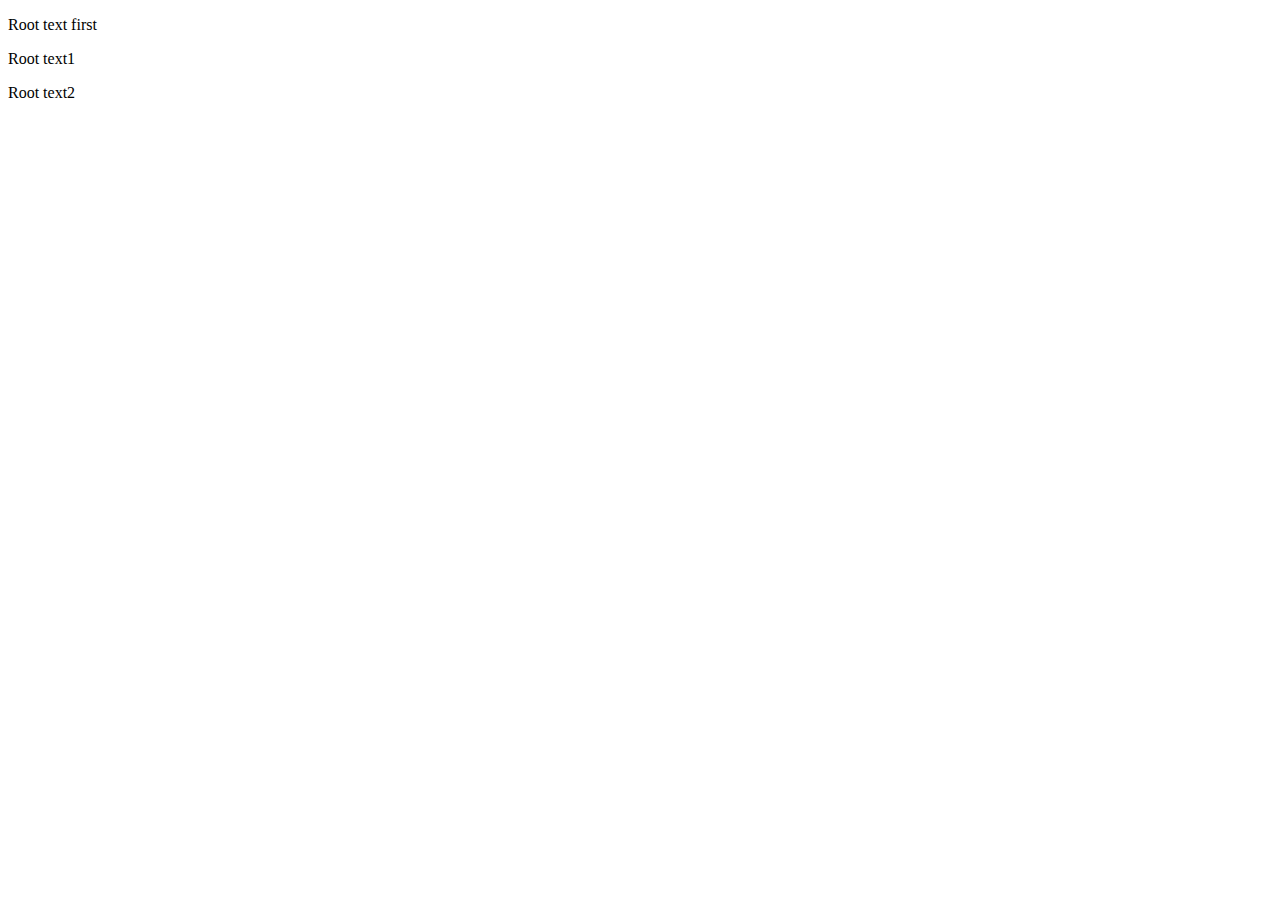
<file: seminar1/index.html>
<!doctype html>
<html lang="en">
  <head>
    <meta charset="UTF-8" />
    <meta name="viewport" content="width=device-width, initial-scale=1.0" />
    <title>Document</title>
    <script src="script.js" defer></script>
  </head>
  <body>
    <div id="root">
      <p class="root__text-first">Root text first</p>
      <p class="root__text">Root text1</p>
      <p class="root__text">Root text2</p>
    </div>
  </body>
</html>
</file>
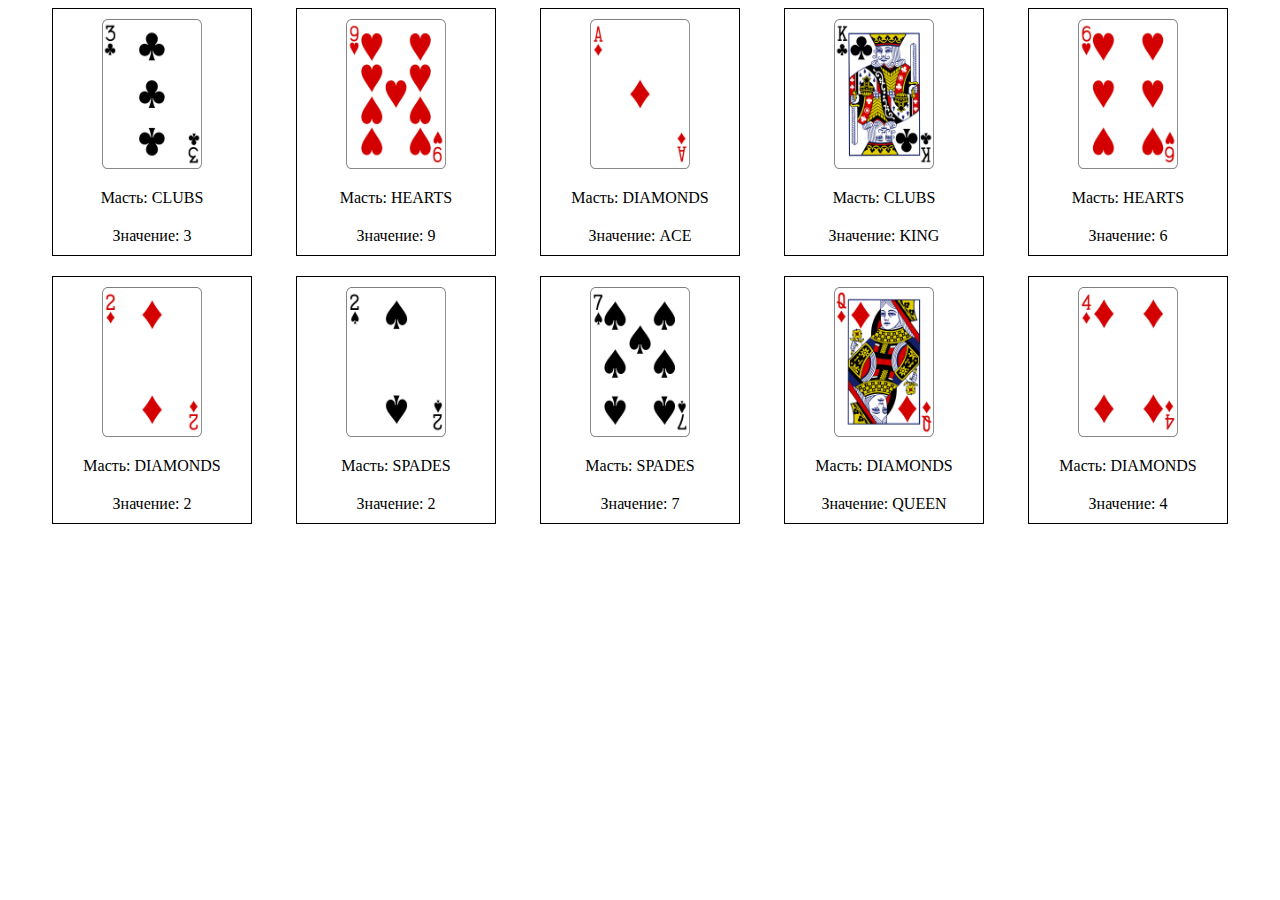
<file: Seminar10/index.html>
<!DOCTYPE html>
<html lang="en">
  <head>
    <meta charset="UTF-8" />
    <meta name="viewport" content="width=device-width, initial-scale=1.0" />
    <title>Document</title>
    <style>
      .card-box {
        width: 1200px;
        gap: 20px;
        display: flex;
        flex-wrap: wrap;
        justify-content: space-around;
        margin: 0 auto;
      }
      .card {
        width: 200px;
        border: 1px solid black;
        display: flex;
        flex-direction: column;
        align-items: center;
        box-sizing: border-box;
      }
      .image {
        width: 100px;
        height: 150px;
        margin: 10px;
      }
      .card p {
        margin: 10px;
        font-size: 16px;
      }
    </style>
  </head>
  <body>
    <script src="./data.js"></script>
    <script>
      const cardBox = document.createElement("div");
      cardBox.classList.add("card-box");
      document.body.append(cardBox);

      dataObj.cards.forEach((cardItem) => {
        const card = document.createElement("div");
        card.classList.add("card");
        const img = document.createElement("img");
        img.classList.add("image");
        img.src = `./img/${cardItem.image}`;
        img.alt = cardItem.code;
        card.append(img);
        const suit = document.createElement("p");
        suit.textContent = `Масть: ${cardItem.suit}`;
        card.append(suit);
        const value = document.createElement("p");
        value.textContent = `Значение: ${cardItem.value}`;
        card.append(value);
        cardBox.append(card);
      });
    </script>
  </body>
</html>
</file>
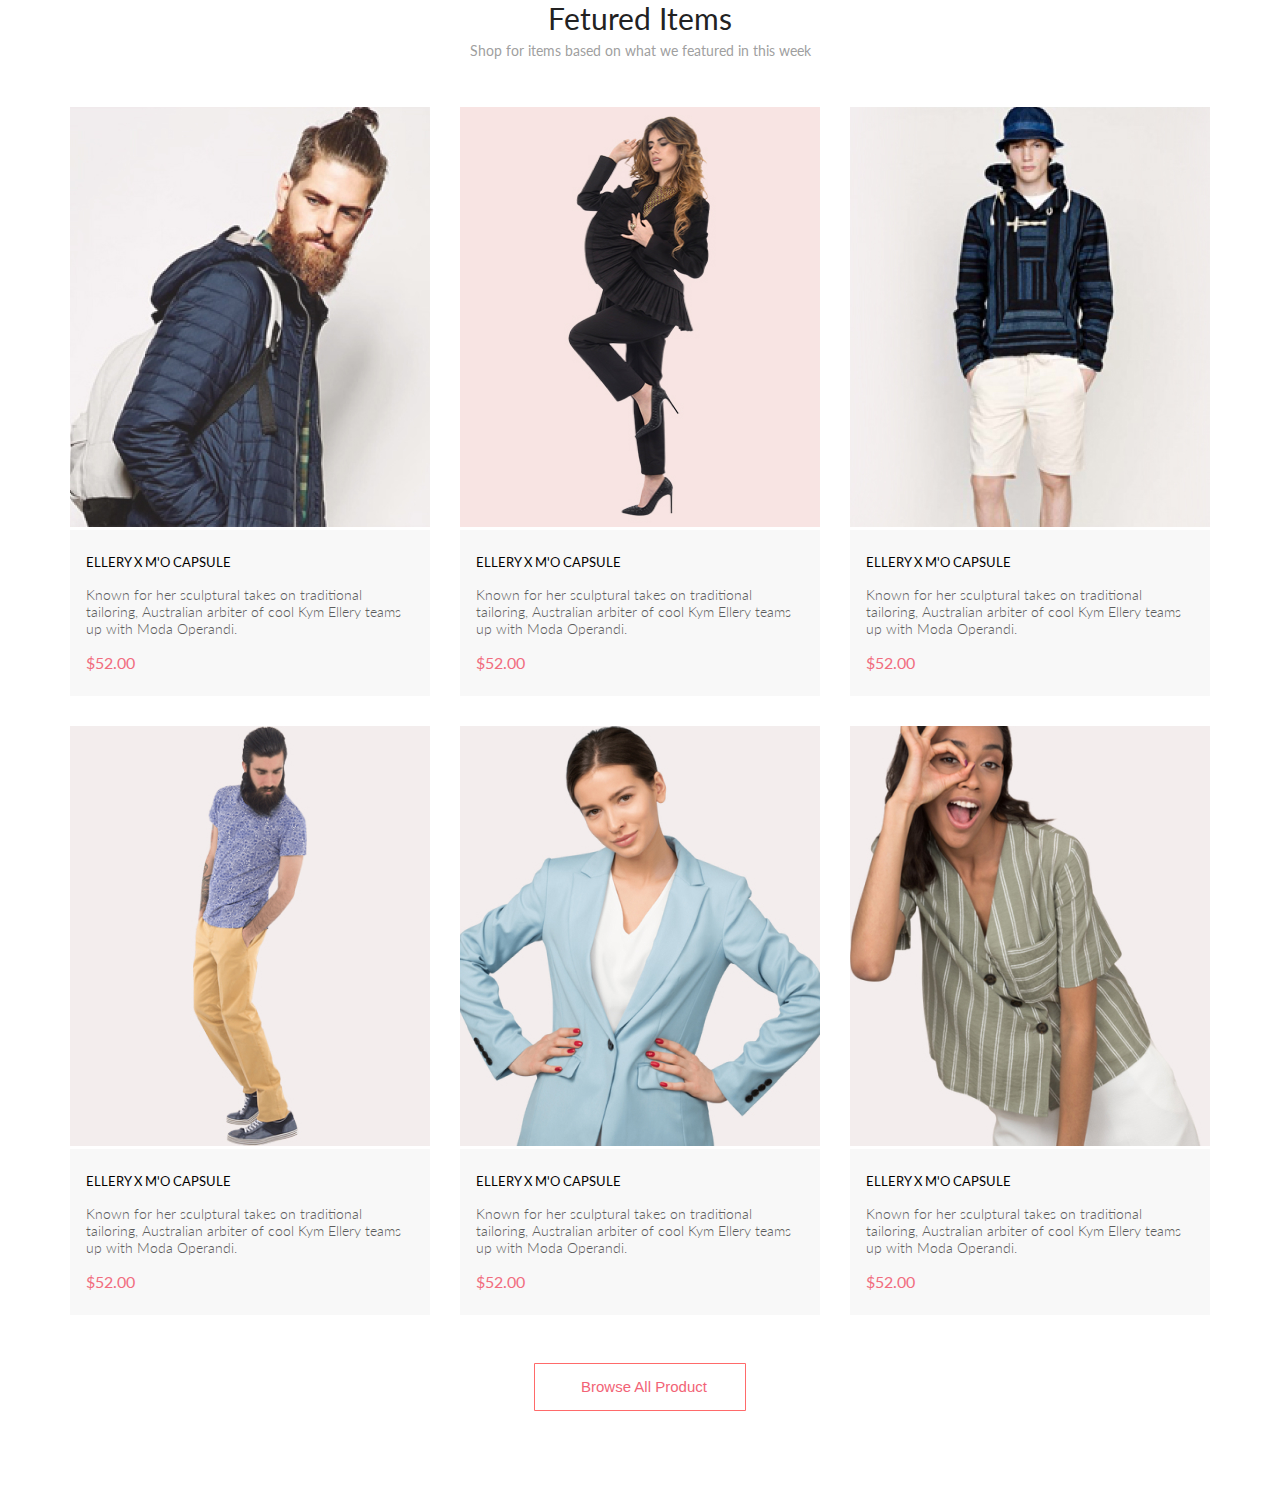
<file: Seminar11/index.html>
<!DOCTYPE html>
<html lang="en">
  <head>
    <link rel="preconnect" href="https://fonts.googleapis.com" />
    <link rel="preconnect" href="https://fonts.gstatic.com" crossorigin />
    <link
      href="https://fonts.googleapis.com/css2?family=Lato:wght@300;400;700;900&display=swap"
      rel="stylesheet"
    />
    <meta charset="UTF-8" />
    <meta http-equiv="X-UA-Compatible" content="IE=edge" />
    <meta name="viewport" content="width=device-width, initial-scale=1.0" />
    <title>Document</title>
    <link rel="stylesheet" href="style.css" />
  </head>

  <body>
    <section class="product-box center">
      <h2 class="product-box__heading">Fetured Items</h2>
      <p class="product-box__text">
        Shop for items based on what we featured in this week
      </p>
      <div class="product-box__content"></div>
      <button class="product__button">
        <span class="button-text">Browse All Product</span>
        <img
          src="./img/Button.svg"
          alt="fetured button"
          class="fetured__button-img"
        />
      </button>
    </section>
    <script src="data.js"></script>
    <script src="script.js"></script>
  </body>
</html>
</file>
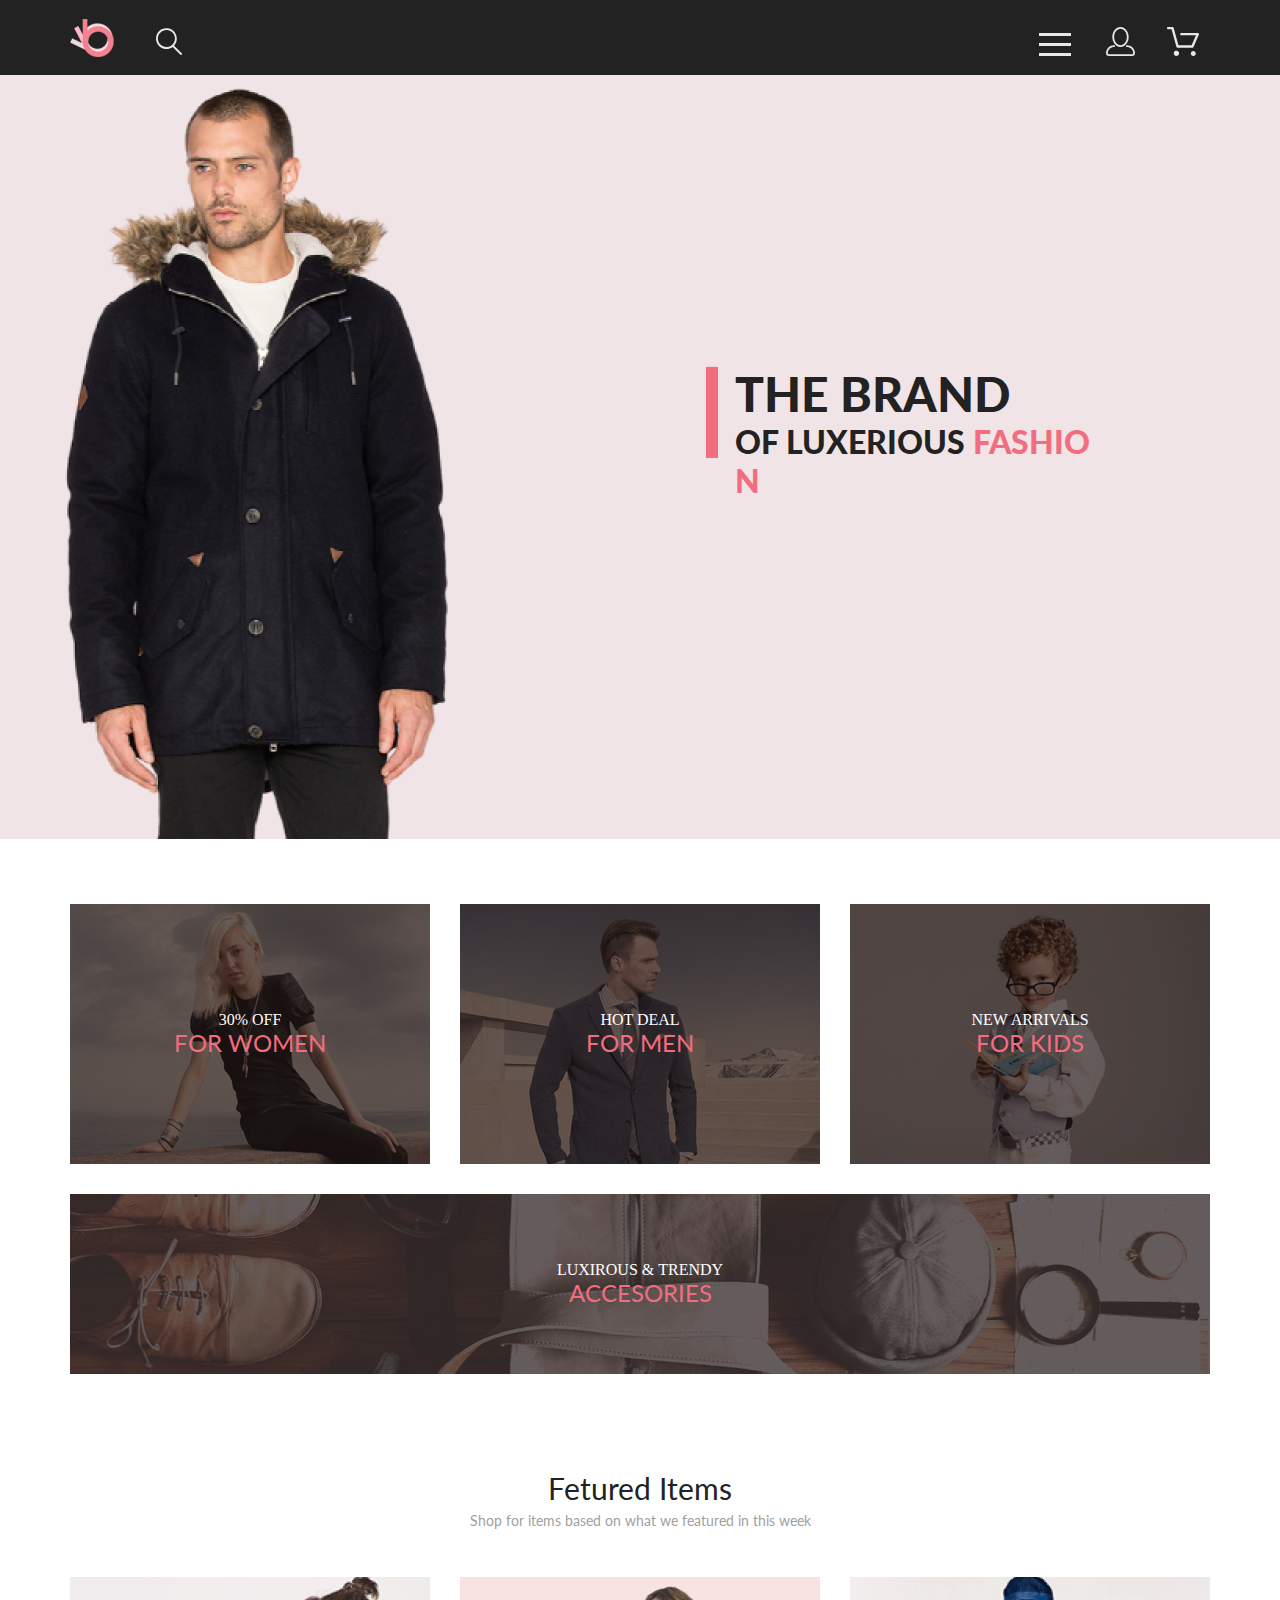
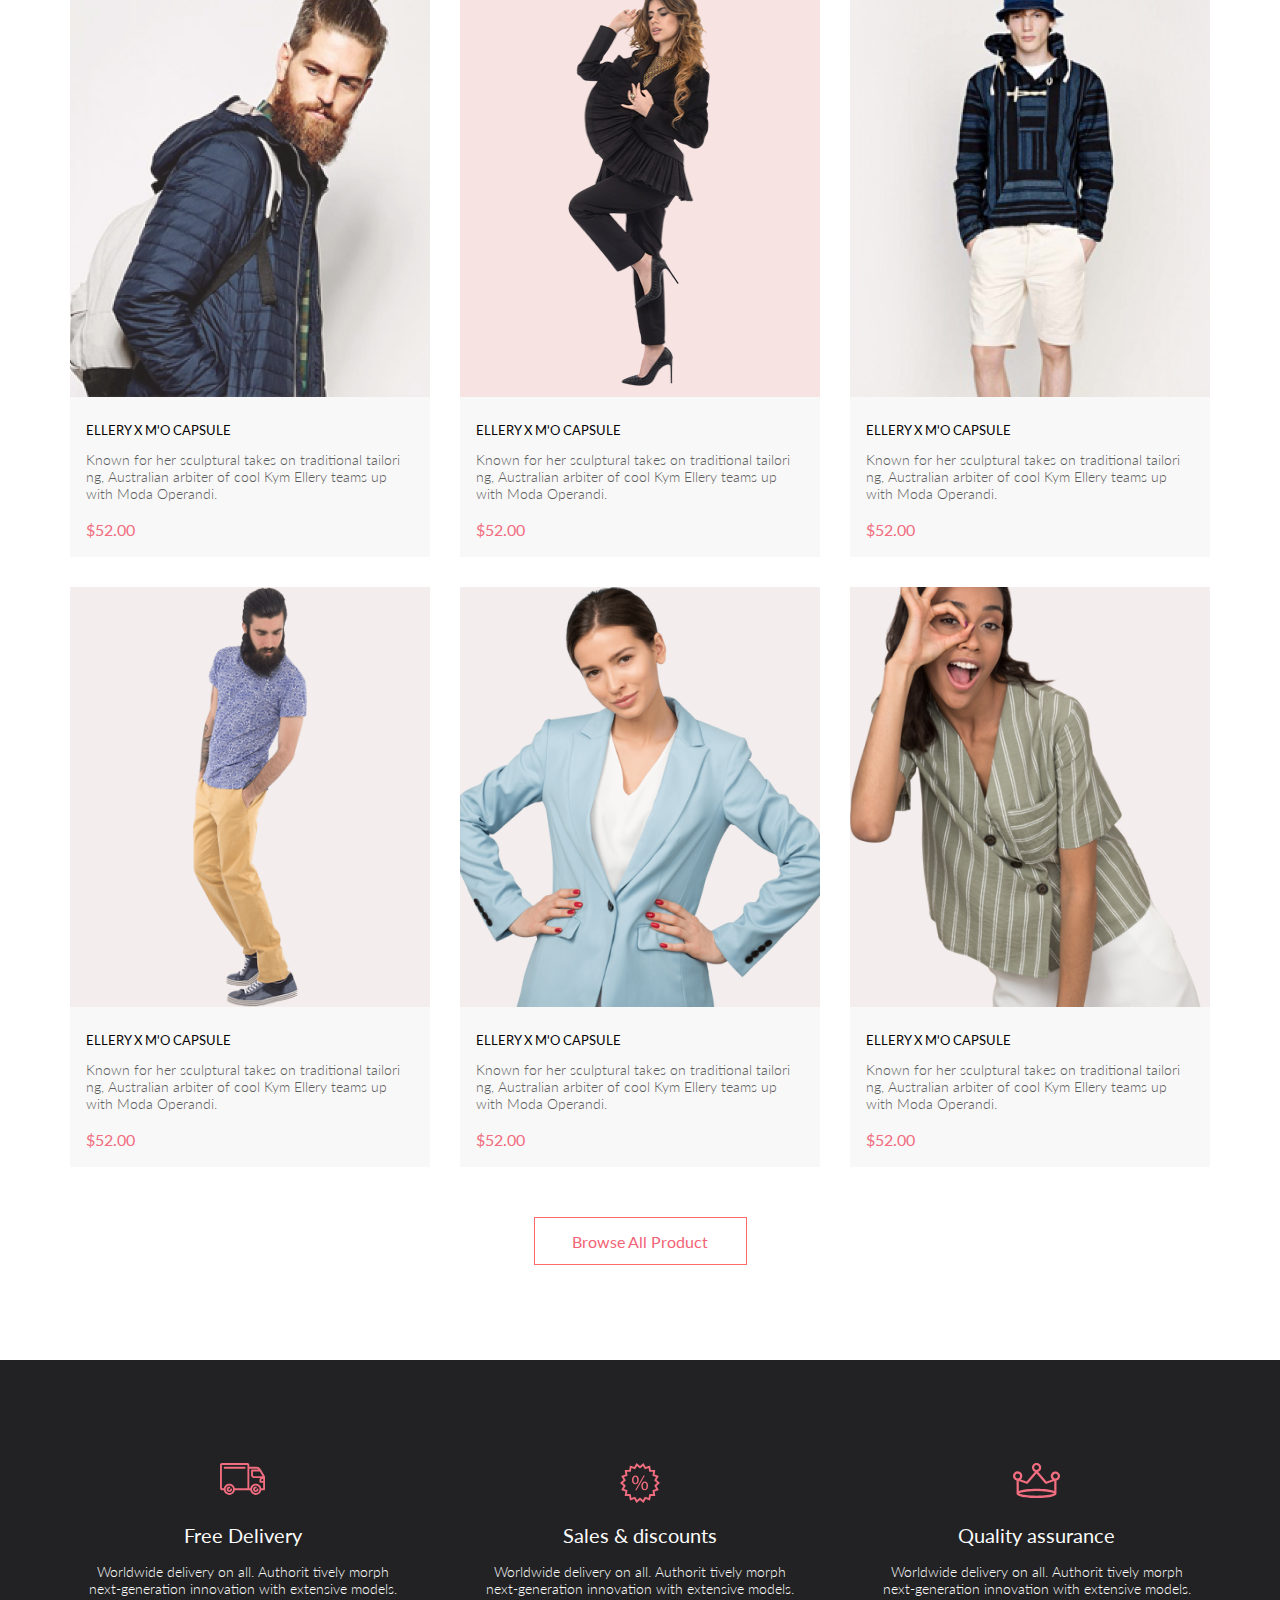
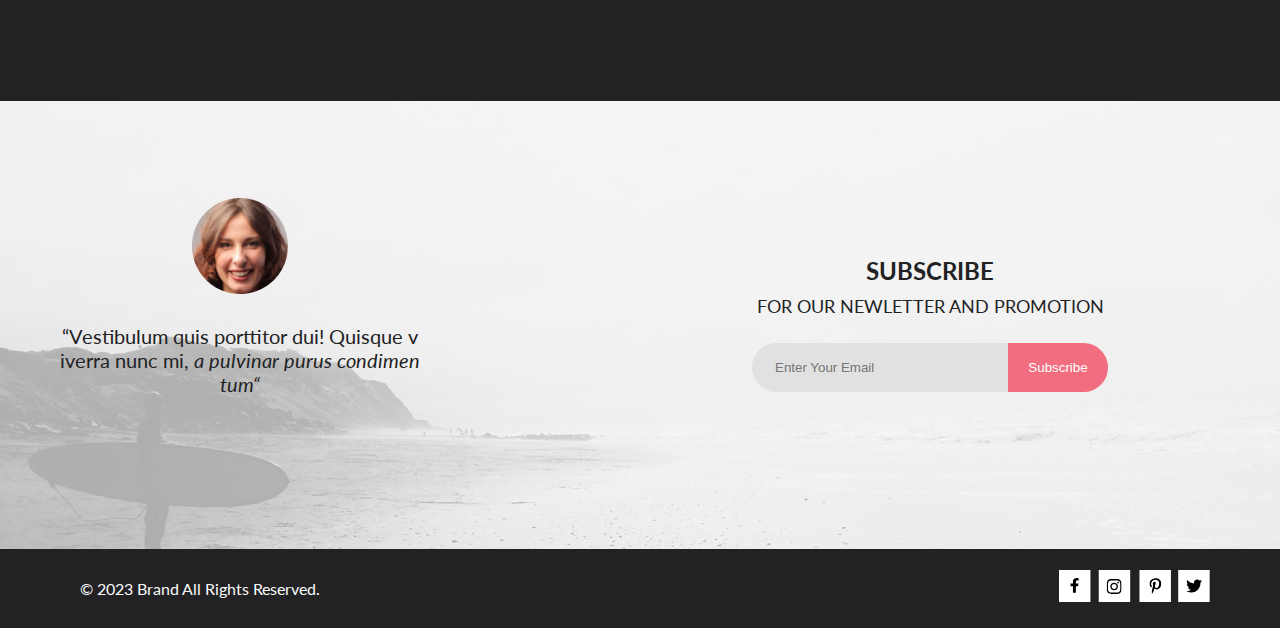
<file: Seminar13/index.html>
<!DOCTYPE html>
<html lang="en">
  <head>
    <meta charset="UTF-8" />
    <meta http-equiv="X-UA-Compatible" content="IE=edge" />
    <meta name="viewport" content="width=device-width, initial-scale=1.0" />
    <title>Document</title>
    <link rel="stylesheet" href="css/style.css" />
    <link
      href="https://fonts.googleapis.com/css2?family=Lato:wght@400;700;900&display=swap"
      rel="stylesheet"
    />
  </head>

  <body>
    <header class="header__page">
      <div class="header__buttons center__block">
        <div class="btn__left">
          <a href="#" class="header__logo">
            <img src="img/logo.png" alt="logo" height="38" />
          </a>
          <a href="#" class="search__btn">
            <svg
              width="27"
              height="28"
              viewBox="0 0 27 28"
              xmlns="http://www.w3.org/2000/svg"
            >
              <path
                d="M19.0596 17.6259C20.6713 15.8658 21.6282 13.6048 21.7698 11.2225C21.9113 8.84018 21.2288 6.48173 19.8369 4.54318C18.445 2.60463 16.4285 1.20404 14.126 0.576619C11.8234 -0.0508009 9.3751 0.13316 7.19217 1.09761C5.00923 2.06205 3.22463 3.74825 2.13804 5.87302C1.05145 7.9978 0.729054 10.4318 1.225 12.7661C1.72094 15.1005 3.00501 17.1932 4.86158 18.6927C6.71814 20.1922 9.03413 21.0072 11.4206 21.0009C13.673 21.004 15.8645 20.27 17.6606 18.9109L25.4086 26.7179C25.4941 26.807 25.5965 26.8781 25.7099 26.927C25.8232 26.9759 25.9452 27.0017 26.0686 27.0029C26.1923 27.0033 26.3148 26.9782 26.4283 26.9292C26.5419 26.8801 26.6441 26.8082 26.7286 26.7179C26.9025 26.537 26.9997 26.2958 26.9997 26.0449C26.9997 25.794 26.9025 25.5528 26.7286 25.3719L19.0596 17.6259ZM2.88662 10.5009C2.89946 8.81563 3.41094 7.17187 4.35659 5.77685C5.30224 4.38183 6.63972 3.29801 8.20044 2.662C9.76115 2.02599 11.4752 1.86627 13.1266 2.20298C14.7779 2.53969 16.2926 3.35775 17.4797 4.55404C18.6668 5.75033 19.4732 7.27129 19.7972 8.92519C20.1212 10.5791 19.9483 12.2919 19.3002 13.8476C18.6522 15.4034 17.5581 16.7325 16.1559 17.6674C14.7536 18.6023 13.1059 19.1011 11.4206 19.1009C9.14916 19.0901 6.97482 18.1784 5.37484 16.566C3.77486 14.9537 2.87998 12.7724 2.88662 10.5009Z"
              />
            </svg>
          </a>
        </div>
        <div class="btn__right">
          <nav class="menu">
            <label class="menu__btn" for="menu__switch">
              <span></span>
            </label>
            <input class="menu__chck" id="menu__switch" type="checkbox" />
            <ul class="menu__list">
              <li class="menu__list__item">
                <span class="menu__list__title">menu</span>
              </li>
              <li class="menu__list__item">
                <a href="#">man</a>
              </li>
              <li class="menu__list__item">
                <ul class="menu__sublist">
                  <li class="menu__sublist__item">
                    <a href="#">Accessories</a>
                  </li>
                  <li class="menu__sublist__item">
                    <a href="#">Bags</a>
                  </li>
                  <li class="menu__sublist__item">
                    <a href="#">Denim</a>
                  </li>
                  <li class="menu__sublist__item">
                    <a href="#">T-Shirts</a>
                  </li>
                </ul>
              </li>
              <li class="menu__list__item">
                <a href="#">woman</a>
              </li>
              <li class="menu__list__item">
                <ul class="menu__sublist">
                  <li class="menu__sublist__item">
                    <a href="#">Accessories</a>
                  </li>
                  <li class="menu__sublist__item">
                    <a href="#">Jackets &amp;&nbsp;Coats</a>
                  </li>
                  <li class="menu__sublist__item">
                    <a href="#">Polos</a>
                  </li>
                  <li class="menu__sublist__item">
                    <a href="#">T-Shirts</a>
                  </li>
                  <li class="menu__sublist__item">
                    <a href="#">Shirts</a>
                  </li>
                </ul>
              </li>
              <li class="menu__list__item">
                <a href="#">kids</a>
              </li>
              <li class="menu__list__item">
                <ul class="menu__sublist">
                  <li class="menu__sublist__item">
                    <a href="#">Accessories</a>
                  </li>
                  <li class="menu__sublist__item">
                    <a href="#">Jackets &amp;&nbsp;Coats</a>
                  </li>
                  <li class="menu__sublist__item">
                    <a href="#">Polos</a>
                  </li>
                  <li class="menu__sublist__item">
                    <a href="#">T-Shirts</a>
                  </li>
                  <li class="menu__sublist__item">
                    <a href="#">Shirts</a>
                  </li>
                  <li class="menu__sublist__item">
                    <a href="#">Bags</a>
                  </li>
                </ul>
              </li>
            </ul>
          </nav>
          <a href="#" class="account__btn">
            <svg
              width="29"
              height="29"
              viewBox="0 0 29 29"
              xmlns="http://www.w3.org/2000/svg"
            >
              <path
                d="M14.5 19.937C19 19.937 22.656 15.464 22.656 9.968C22.656 4.472 19 0 14.5 0C13.3631 0.0217413 12.2463 0.303398 11.2351 0.823397C10.2239 1.34339 9.34507 2.08794 8.66602 3C7.12663 4.99573 6.30819 7.45381 6.34399 9.974C6.34399 15.465 10 19.937 14.5 19.937ZM14.5 1.813C18 1.813 20.844 5.472 20.844 9.969C20.844 14.466 17.998 18.125 14.5 18.125C11.002 18.125 8.15603 14.465 8.15503 9.969C8.15403 5.473 11 1.813 14.5 1.813ZM20.844 18.125C20.6036 18.125 20.373 18.2205 20.203 18.3905C20.033 18.5605 19.9375 18.7911 19.9375 19.0315C19.9375 19.2719 20.033 19.5025 20.203 19.6725C20.373 19.8425 20.6036 19.938 20.844 19.938C22.526 19.9399 24.1386 20.6088 25.3279 21.7982C26.5172 22.9875 27.1861 24.6 27.188 26.282C27.1875 26.5221 27.0918 26.7523 26.922 26.9221C26.7522 27.0918 26.5221 27.1875 26.282 27.188H2.71997C2.47985 27.1875 2.24975 27.0918 2.07996 26.9221C1.91016 26.7523 1.81449 26.5221 1.81396 26.282C1.81608 24.6001 2.48517 22.9877 3.67444 21.7985C4.86371 20.6092 6.47608 19.9401 8.15796 19.938C8.39824 19.938 8.62868 19.8425 8.79858 19.6726C8.96849 19.5027 9.06396 19.2723 9.06396 19.032C9.06396 18.7917 8.96849 18.5613 8.79858 18.3914C8.62868 18.2215 8.39824 18.126 8.15796 18.126C5.99541 18.1279 3.92201 18.9875 2.39258 20.5164C0.863144 22.0453 0.00264777 24.1185 0 26.281C0.000794067 27.0019 0.287502 27.693 0.797241 28.2027C1.30698 28.7125 1.99811 28.9992 2.71899 29H26.282C27.0027 28.9989 27.6936 28.7121 28.2031 28.2024C28.7126 27.6927 28.9992 27.0017 29 26.281C28.9974 24.1187 28.1372 22.0457 26.6083 20.5168C25.0793 18.9878 23.0063 18.1276 20.844 18.125Z"
              />
            </svg>
          </a>
          <a href="#" class="cart__btn">
            <svg
              width="32"
              height="29"
              viewBox="0 0 32 29"
              xmlns="http://www.w3.org/2000/svg"
            >
              <path
                d="M26.2009 29C25.5532 28.9738 24.9415 28.6948 24.4972 28.2227C24.0529 27.7506 23.8114 27.1232 23.8245 26.475C23.8376 25.8269 24.1043 25.2097 24.5673 24.7559C25.0303 24.3022 25.6527 24.048 26.301 24.048C26.9493 24.048 27.5717 24.3022 28.0347 24.7559C28.4977 25.2097 28.7644 25.8269 28.7775 26.475C28.7906 27.1232 28.549 27.7506 28.1047 28.2227C27.6604 28.6948 27.0488 28.9738 26.401 29H26.2009ZM6.75293 26.32C6.75293 25.79 6.91011 25.2718 7.20459 24.8311C7.49907 24.3904 7.91764 24.0469 8.40735 23.844C8.89705 23.6412 9.43594 23.5881 9.95581 23.6915C10.4757 23.7949 10.9532 24.0502 11.328 24.425C11.7028 24.7998 11.9581 25.2773 12.0615 25.7972C12.1649 26.317 12.1118 26.8559 11.9089 27.3456C11.7061 27.8353 11.3626 28.2539 10.9219 28.5483C10.4812 28.8428 9.96304 29 9.43298 29C9.08087 29.0003 8.73212 28.9311 8.40674 28.7966C8.08136 28.662 7.78569 28.4646 7.53662 28.2158C7.28755 27.9669 7.09001 27.6713 6.9552 27.3461C6.82039 27.0208 6.75098 26.6721 6.75098 26.32H6.75293ZM10.553 20.686C10.2935 20.6868 10.0409 20.6024 9.83411 20.4457C9.62727 20.2891 9.47758 20.0689 9.40796 19.819L4.57495 2.36401H1.18201C0.868521 2.36401 0.567859 2.23947 0.346191 2.01781C0.124523 1.79614 0 1.49549 0 1.18201C0 0.868519 0.124523 0.567873 0.346191 0.346205C0.567859 0.124537 0.868521 5.81268e-06 1.18201 5.81268e-06H5.46301C5.7225 -0.00080736 5.97504 0.0837201 6.18176 0.240568C6.38848 0.397416 6.53784 0.617884 6.60693 0.868006L11.4399 18.323H24.6179L29.001 8.27501H14.401C14.2428 8.27961 14.0854 8.25242 13.9379 8.19507C13.7904 8.13771 13.6559 8.05134 13.5424 7.94108C13.4288 7.83082 13.3386 7.69891 13.277 7.55315C13.2154 7.40739 13.1836 7.25075 13.1836 7.0925C13.1836 6.93426 13.2154 6.77762 13.277 6.63186C13.3386 6.4861 13.4288 6.35419 13.5424 6.24393C13.6559 6.13367 13.7904 6.0473 13.9379 5.98994C14.0854 5.93259 14.2428 5.90541 14.401 5.91001H30.814C31.0097 5.90996 31.2022 5.95866 31.3744 6.05172C31.5465 6.14478 31.6928 6.27926 31.7999 6.44301C31.9078 6.60729 31.9734 6.79569 31.9908 6.99145C32.0083 7.18721 31.9771 7.38424 31.9 7.565L26.495 19.977C26.4026 20.1876 26.251 20.3668 26.0585 20.4927C25.866 20.6186 25.641 20.6858 25.411 20.686H10.553Z"
              />
            </svg>
          </a>
        </div>
      </div>
    </header>
    <main class="content">
      <section class="banner">
        <div class="banner__wrp center__block">
          <div class="banner__content">
            <h2 class="banner__title">
              THE BRAND
              <span class="banner__subtitle">
                OF LUXERIOUS <span class="purpure"> FASHION</span>
              </span>
            </h2>
          </div>
        </div>
      </section>
      <section class="categories center__block">
        <ul class="categories__list">
          <li class="categories__item women">
            <a class="categories__item__link">
              <p class="categories__item__title">30% off</p>
              <h2 class="categories__item__subtitle">for women</h2>
            </a>
          </li>
          <li class="categories__item men">
            <a class="categories__item__link">
              <p class="categories__item__title">hot deal</p>
              <h2 class="categories__item__subtitle">for men</h2>
            </a>
          </li>
          <li class="categories__item kid">
            <a class="categories__item__link">
              <p class="categories__item__title">new arrivals</p>
              <h2 class="categories__item__subtitle">for kids</h2>
            </a>
          </li>
          <li class="categories__item accesories">
            <a class="categories__item__link">
              <p class="categories__item__title">luxirous &amp;&nbsp;trendy</p>
              <h2 class="categories__item__subtitle">accesories</h2>
            </a>
          </li>
        </ul>
      </section>
      <section class="product__catalog center__block">
        <h2 class="products__title">Fetured Items</h2>
        <p class="products__txt">
          Shop for items based on what we featured in this week
        </p>

        <ul class="products__list center__block"></ul>
        <div class="products__btn">
          <button class="btn__add" type="button">Browse All Product</button>
        </div>
      </section>
    </main>
    <footer>
      <section class="benefits">
        <ul class="benefits__list center__block">
          <li class="benefits__item">
            <div class="benefits__item__icon__wrp">
              <a href="#" class="benefits__item__link">
                <svg
                  width="46"
                  height="32"
                  viewBox="0 0 46 32"
                  xmlns="http://www.w3.org/2000/svg"
                >
                  <path
                    d="M30.2868 27.2429H14.8098C14.6026 28.5509 13.9355 29.742 12.9285 30.6021C11.9215 31.4621 10.6406 31.9346 9.31633 31.9346C7.99203 31.9346 6.71117 31.4621 5.70415 30.6021C4.69713 29.742 4.03003 28.5509 3.82283 27.2429H1.88582C1.391 27.2397 0.91765 27.0404 0.569536 26.6887C0.221422 26.337 0.0269624 25.8618 0.0288259 25.3669V1.87695C0.0266969 1.38195 0.221028 0.906335 0.56917 0.554443C0.917313 0.202551 1.39082 0.00317363 1.88582 0H27.4368C27.9318 0.00317353 28.4051 0.202522 28.7531 0.554443C29.1011 0.906364 29.2952 1.38204 29.2928 1.87695V3.78198H36.4138C36.4942 3.78164 36.5742 3.79208 36.6518 3.81299C38.9518 4.01299 40.1088 5.2129 41.3288 7.2749L44.8878 13.3689C44.9727 13.5136 45.0176 13.6782 45.0178 13.8459V26.304C45.0189 26.5515 44.9216 26.7892 44.7475 26.9651C44.5733 27.141 44.3364 27.2406 44.0888 27.2419H41.2748C41.0676 28.5499 40.4005 29.741 39.3935 30.6011C38.3865 31.4611 37.1056 31.9336 35.7813 31.9336C34.457 31.9336 33.1762 31.4611 32.1691 30.6011C31.1621 29.741 30.495 28.5499 30.2878 27.2419L30.2868 27.2429ZM32.0648 26.304C32.0727 27.0369 32.2973 27.7511 32.7102 28.3567C33.1231 28.9623 33.706 29.4322 34.3854 29.7073C35.0649 29.9824 35.8105 30.0503 36.5284 29.9026C37.2464 29.7548 37.9046 29.398 38.4202 28.877C38.9358 28.3559 39.2857 27.6941 39.426 26.9746C39.5662 26.2551 39.4905 25.5103 39.2083 24.8337C38.9262 24.1572 38.4502 23.5794 37.8403 23.1729C37.2304 22.7663 36.5138 22.5491 35.7808 22.5488C34.7905 22.5552 33.8431 22.9543 33.1464 23.6582C32.4498 24.3621 32.0608 25.3136 32.0648 26.304ZM5.60085 26.304C5.60874 27.0369 5.83327 27.7511 6.2462 28.3567C6.65914 28.9623 7.24201 29.4322 7.92143 29.7073C8.60086 29.9824 9.34648 30.0503 10.0644 29.9026C10.7824 29.7548 11.4406 29.398 11.9562 28.877C12.4718 28.3559 12.8217 27.6941 12.962 26.9746C13.1022 26.2551 13.0265 25.5103 12.7443 24.8337C12.4622 24.1572 11.9862 23.5794 11.3763 23.1729C10.7664 22.7663 10.0498 22.5491 9.31682 22.5488C8.3263 22.5549 7.37866 22.9537 6.68181 23.6577C5.98496 24.3617 5.59585 25.3134 5.59984 26.304H5.60085ZM41.2728 25.366H43.1588V19.7478H40.4228C40.3002 19.7473 40.1789 19.7227 40.0659 19.6753C39.9528 19.6279 39.8502 19.5585 39.7639 19.4714C39.6776 19.3843 39.6094 19.281 39.563 19.1675C39.5167 19.054 39.4932 18.9324 39.4938 18.8098V16.9629C39.4935 16.2423 39.7691 15.5488 40.2638 15.0249H33.8848C33.8076 15.0248 33.7307 15.015 33.6558 14.9958C32.9511 14.933 32.2956 14.6081 31.819 14.0852C31.3423 13.5623 31.0793 12.8794 31.0818 12.1719V7.47192C31.0812 7.34927 31.1047 7.22758 31.151 7.11401C31.1973 7.00044 31.2656 6.89725 31.3519 6.81006C31.4381 6.72286 31.5407 6.6535 31.6538 6.60596C31.7669 6.55841 31.8882 6.53361 32.0108 6.53296H38.4938C38.1495 6.21428 37.7421 5.97123 37.2981 5.81982C36.854 5.66842 36.3831 5.61187 35.9158 5.65381H29.2928V25.3618H30.2868C30.494 24.0538 31.1611 22.8627 32.1682 22.0027C33.1752 21.1426 34.456 20.6702 35.7803 20.6702C37.1046 20.6702 38.3855 21.1426 39.3925 22.0027C40.3995 22.8627 41.0666 24.0538 41.2738 25.3618L41.2728 25.366ZM14.8088 25.366H27.4358V1.87598H1.88582V25.366H3.82283C4.03003 24.058 4.69713 22.8666 5.70415 22.0066C6.71117 21.1465 7.99203 20.6741 9.31633 20.6741C10.6406 20.6741 11.9215 21.1465 12.9285 22.0066C13.9355 22.8666 14.6026 24.058 14.8098 25.366H14.8088ZM41.3508 16.9658V17.875H43.1588V16.0278H42.2798C42.033 16.0294 41.7968 16.1288 41.6229 16.304C41.449 16.4792 41.3516 16.716 41.3518 16.9629L41.3508 16.9658ZM32.9378 12.1738C32.9368 12.4263 33.0359 12.6691 33.2134 12.8486C33.3909 13.0282 33.6324 13.13 33.8848 13.1318C33.9487 13.1316 34.0124 13.1384 34.0748 13.1519H42.5998L39.8339 8.41602H32.9338L32.9378 12.1738ZM33.0308 26.3059C33.0279 25.5734 33.3157 24.8695 33.8311 24.3489C34.3464 23.8283 35.0473 23.5333 35.7798 23.5288C36.0286 23.5288 36.2672 23.6278 36.4431 23.8037C36.619 23.9796 36.7178 24.218 36.7178 24.4668C36.7178 24.7156 36.619 24.9542 36.4431 25.1301C36.2672 25.306 36.0286 25.4048 35.7798 25.4048C35.6015 25.4032 35.4267 25.4548 35.2777 25.5527C35.1286 25.6507 35.012 25.7905 34.9427 25.9548C34.8733 26.1191 34.8544 26.3005 34.8882 26.4756C34.922 26.6507 35.0071 26.8118 35.1326 26.9385C35.2582 27.0651 35.4185 27.1516 35.5933 27.187C35.7681 27.2224 35.9494 27.2051 36.1144 27.1372C36.2793 27.0693 36.4203 26.9538 36.5196 26.8057C36.6188 26.6575 36.6718 26.4833 36.6718 26.3049C36.6718 26.0587 36.7696 25.8226 36.9438 25.6484C37.1179 25.4743 37.3541 25.3765 37.6003 25.3765C37.8466 25.3765 38.0828 25.4743 38.2569 25.6484C38.431 25.8226 38.5288 26.0587 38.5288 26.3049C38.5288 27.0343 38.2391 27.7338 37.7234 28.2495C37.2077 28.7652 36.5082 29.0549 35.7788 29.0549C35.0495 29.0549 34.35 28.7652 33.8343 28.2495C33.3186 27.7338 33.0288 27.0343 33.0288 26.3049L33.0308 26.3059ZM6.56682 26.3059C6.56389 25.5734 6.85171 24.8695 7.36708 24.3489C7.88245 23.8283 8.58329 23.5333 9.31584 23.5288C9.56462 23.5288 9.8032 23.6278 9.97911 23.8037C10.155 23.9796 10.2538 24.218 10.2538 24.4668C10.2538 24.7156 10.155 24.9542 9.97911 25.1301C9.8032 25.306 9.56462 25.4048 9.31584 25.4048C9.13751 25.4032 8.9627 25.4548 8.81365 25.5527C8.66459 25.6507 8.548 25.7905 8.47865 25.9548C8.40931 26.1191 8.39033 26.3005 8.42415 26.4756C8.45797 26.6507 8.54305 26.8118 8.6686 26.9385C8.79414 27.0651 8.95449 27.1516 9.12929 27.187C9.30409 27.2224 9.48546 27.2051 9.65038 27.1372C9.8153 27.0693 9.95634 26.9538 10.0556 26.8057C10.1548 26.6575 10.2078 26.4833 10.2078 26.3049C10.2078 26.0587 10.3057 25.8226 10.4798 25.6484C10.6539 25.4743 10.8901 25.3765 11.1363 25.3765C11.3826 25.3765 11.6188 25.4743 11.7929 25.6484C11.967 25.8226 12.0648 26.0587 12.0648 26.3049C12.0648 27.0343 11.7751 27.7338 11.2594 28.2495C10.7437 28.7652 10.0442 29.0549 9.31484 29.0549C8.58549 29.0549 7.88601 28.7652 7.37029 28.2495C6.85456 27.7338 6.56484 27.0343 6.56484 26.3049L6.56682 26.3059ZM4.70885 5.65991C4.46008 5.65991 4.22149 5.56116 4.04558 5.38525C3.86967 5.20934 3.77083 4.9707 3.77083 4.72192C3.77083 4.47315 3.86967 4.2345 4.04558 4.05859C4.22149 3.88268 4.46008 3.78394 4.70885 3.78394H24.6088C24.8576 3.78394 25.0962 3.88268 25.2721 4.05859C25.448 4.2345 25.5468 4.47315 25.5468 4.72192C25.5468 4.9707 25.448 5.20934 25.2721 5.38525C25.0962 5.56116 24.8576 5.65991 24.6088 5.65991H4.70885Z"
                  />
                </svg>
              </a>
            </div>
            <div class="benefits__item__txt__wrp">
              <h3 class="benefits__item__title footer__txt">Free Delivery</h3>
              <p class="benefits__item__txt footer__txt">
                Worldwide delivery on all. Authorit tively morph next-generation
                innovation with extensive models.
              </p>
            </div>
          </li>
          <li class="benefits__item">
            <div class="benefits__item__icon__wrp">
              <a href="#" class="benefits__item__link">
                <svg
                  width="40"
                  height="40"
                  viewBox="0 0 40 40"
                  xmlns="http://www.w3.org/2000/svg"
                >
                  <path
                    d="M19.9939 37.0239L16.5229 39.9238L14.2349 36.0039L9.99487 37.5159L9.17285 33.0359L4.67987 32.991L5.41187 28.491L1.20386 26.8909L3.41388 22.925L-0.00012207 19.96L3.41187 16.9929L1.2019 13.0278L5.41089 11.428L4.67786 6.93286L9.17188 6.88892L9.9939 2.40894L14.2339 3.91992L16.5219 0L19.9929 2.8999L23.4639 0L25.7529 3.9209L29.9929 2.40894L30.8139 6.88989L35.3079 6.93481L34.5759 11.4299L38.7839 13.03L36.5739 16.9958L39.9859 19.9609L36.5739 22.928L38.7829 26.894L34.5739 28.4939L35.3069 32.988L30.8119 33.033L29.9909 37.5139L25.7529 36.0029L23.4639 39.9229L19.9939 37.0239ZM21.1999 35.541L22.9609 37.012L24.1219 35.022L24.9139 33.666L26.3819 34.189L28.5329 34.957L28.9499 32.6838L29.2349 31.1289L30.7959 31.113L33.0779 31.092L32.7059 28.8098L32.4519 27.25L33.9109 26.696L36.0449 25.8828L34.9249 23.873L34.1589 22.498L35.3419 21.4709L37.0759 19.9609L35.3429 18.4609L34.1599 17.4319L34.9259 16.0559L36.0469 14.0449L33.9129 13.2339L32.4539 12.6809L32.7089 11.1208L33.0809 8.83984L30.7989 8.81689L29.2389 8.80103L28.9539 7.24683L28.5379 4.97388L26.3859 5.74097L24.9179 6.26392L24.1249 4.90698L22.9629 2.91699L21.2009 4.38794L19.9958 5.39282L18.7909 4.38794L17.0299 2.91699L15.8689 4.90601L15.0769 6.26294L13.6078 5.73999L11.4579 4.97192L11.0399 7.24585L10.7549 8.80005L9.19489 8.81592L6.91388 8.83789L7.28589 11.1199L7.53986 12.678L6.08087 13.2329L3.94586 14.0439L5.06689 16.0549L5.83289 17.4299L4.6499 18.459L2.91589 19.967L4.64886 21.4739L5.83185 22.5029L5.06586 23.8779L3.94489 25.8879L6.07788 26.698L7.5379 27.2529L7.2829 28.812L6.91187 31.0959L9.19287 31.1189L10.7529 31.135L11.0379 32.6899L11.4549 34.9619L13.6069 34.1948L15.0759 33.6719L15.8679 35.0288L17.0299 37.019L18.7909 35.5479L19.9958 34.543L21.1999 35.541ZM21.3179 23.02C21.3179 20.093 22.8829 18.4648 24.7769 18.4648C26.7829 18.4648 28.0769 20.0279 28.0769 22.7949C28.0769 25.8539 26.4919 27.3718 24.6619 27.3718C22.8829 27.3718 21.3379 25.922 21.3179 23.02ZM22.8389 22.9319C22.8159 24.7829 23.5209 26.1899 24.7109 26.1899C25.9879 26.1899 26.5609 24.8049 26.5609 22.8899C26.5609 21.1249 26.0539 19.6528 24.7109 19.6528C23.4999 19.6488 22.8389 21.1029 22.8389 22.9309V22.9319ZM15.1938 27.332L23.6089 12.613H24.8419L16.4269 27.332H15.1938ZM11.9789 16.99C11.9789 14.09 13.5419 12.458 15.4369 12.458C17.4369 12.458 18.7629 14.022 18.7629 16.79C18.7629 19.848 17.1769 21.365 15.3269 21.365C13.5439 21.365 11.9999 19.915 11.9789 16.991V16.99ZM13.5209 16.9238C13.4769 18.7748 14.1618 20.1809 15.3708 20.1829C16.6479 20.1829 17.2209 18.7988 17.2209 16.8828C17.2209 15.1168 16.7139 13.645 15.3708 13.645C14.1618 13.642 13.5209 15.092 13.5209 16.925V16.9238Z"
                  />
                </svg>
              </a>
            </div>
            <div class="benefits__item__txt__wrp">
              <h3 class="benefits__item__title footer__txt">
                Sales & discounts
              </h3>
              <p class="benefits__item__txt footer__txt">
                Worldwide delivery on all. Authorit tively morph next-generation
                innovation with extensive models.
              </p>
            </div>
          </li>
          <li class="benefits__item">
            <div class="benefits__item__icon__wrp">
              <a href="#" class="benefits__item__link">
                <svg
                  width="48"
                  height="35"
                  viewBox="0 0 48 35"
                  xmlns="http://www.w3.org/2000/svg"
                >
                  <path
                    d="M42.393 8.53564C41.1766 8.52335 40.0049 8.99349 39.1342 9.84302C38.2635 10.6925 37.7647 11.8522 37.747 13.0686C37.7501 13.7086 37.8911 14.3405 38.1603 14.9211C38.4295 15.5018 38.8206 16.0176 39.3071 16.4336L33.4471 18.4888L25.1081 8.80566C26.0034 8.50693 26.7831 7.93646 27.3388 7.17358C27.8945 6.41071 28.1983 5.49331 28.2081 4.54956C28.1828 3.33432 27.6824 2.17743 26.814 1.3269C25.9457 0.476377 24.7785 0 23.563 0C22.3475 0 21.1804 0.476377 20.3121 1.3269C19.4437 2.17743 18.9432 3.33432 18.918 4.54956C18.9277 5.48395 19.2253 6.39274 19.7702 7.15186C20.3151 7.91097 21.0809 8.48368 21.9631 8.79175L13.611 18.4917L7.7531 16.4368C8.23917 16.0206 8.62989 15.5045 8.89873 14.9238C9.16757 14.3432 9.30822 13.7116 9.31108 13.0718C9.33412 12.195 9.10852 11.3296 8.66045 10.5757C8.21238 9.82172 7.56009 9.2099 6.77898 8.81104C5.99787 8.41217 5.11986 8.2424 4.24639 8.32153C3.37291 8.40067 2.53965 8.72555 1.84295 9.2583C1.14624 9.79105 0.614525 10.5101 0.309254 11.3323C0.00398245 12.1545 -0.0623783 13.0462 0.117848 13.9045C0.298073 14.7629 0.717494 15.5526 1.32769 16.1826C1.93788 16.8126 2.71394 17.2571 3.56609 17.4646V29.7556C3.57345 29.8376 3.59015 29.9184 3.61602 29.9966C3.58308 30.1233 3.56636 30.2538 3.56609 30.3848C3.56609 34.7968 21.485 34.9268 23.528 34.9268C25.571 34.9268 43.49 34.7978 43.49 30.3848C43.4893 30.2539 43.4725 30.1234 43.44 29.9966C43.4676 29.9189 43.4845 29.8379 43.49 29.7556V17.4646C44.5889 17.2244 45.5587 16.5828 46.2094 15.6653C46.8601 14.7478 47.1449 13.6204 47.0082 12.5039C46.8715 11.3874 46.323 10.3621 45.4701 9.62866C44.6173 8.89526 43.5214 8.50653 42.397 8.53857L42.393 8.53564ZM21.174 4.55176C21.1625 4.07755 21.2926 3.61062 21.5477 3.21069C21.8027 2.81076 22.1712 2.49591 22.606 2.3064C23.0408 2.11688 23.5223 2.06132 23.9889 2.14673C24.4555 2.23214 24.8861 2.45463 25.2256 2.78589C25.5652 3.11715 25.7982 3.542 25.8951 4.00635C25.9919 4.4707 25.9482 4.95345 25.7695 5.39282C25.5907 5.8322 25.2851 6.20831 24.8915 6.47314C24.498 6.73798 24.0345 6.8795 23.5601 6.87964C22.9354 6.88605 22.3335 6.64481 21.8863 6.2085C21.4391 5.77218 21.183 5.17647 21.174 4.55176ZM13.584 20.8276C13.801 20.9026 14.0353 20.9113 14.2573 20.8525C14.4792 20.7938 14.6786 20.6701 14.83 20.4976L23.5301 10.3977L32.23 20.4976C32.3812 20.6702 32.5804 20.7938 32.8022 20.8528C33.0239 20.9117 33.2581 20.9033 33.475 20.8286L41.2331 18.1038V28.0408C36.3481 25.9188 25.124 25.8406 23.533 25.8406C21.942 25.8406 10.7141 25.9198 5.83306 28.0408V18.1038L13.584 20.8276ZM23.527 32.7166C14.827 32.7166 9.27802 31.7057 6.97002 30.8547C6.61895 30.7373 6.28322 30.578 5.97002 30.3806C6.69202 29.8596 9.03109 29.1487 12.9361 28.6487C19.9715 27.844 27.0756 27.844 34.111 28.6487C38.011 29.1487 40.3561 29.8596 41.0761 30.3806C40.7654 30.5794 40.4312 30.7388 40.0811 30.8547C37.7791 31.7037 32.235 32.7166 23.527 32.7166ZM2.28008 13.0686C2.26895 12.5945 2.39939 12.1279 2.65471 11.7283C2.91003 11.3286 3.27866 11.0139 3.71355 10.8247C4.14844 10.6355 4.62977 10.5801 5.09624 10.6658C5.56271 10.7514 5.99313 10.9743 6.33245 11.3057C6.67176 11.637 6.90458 12.0618 7.00127 12.5261C7.09797 12.9904 7.05412 13.4731 6.87529 13.9124C6.69647 14.3516 6.39074 14.7277 5.99724 14.9924C5.60374 15.2572 5.14033 15.3986 4.66607 15.3987C4.04091 15.4054 3.43856 15.1638 2.99126 14.7271C2.54396 14.2903 2.28825 13.6937 2.28008 13.0686ZM42.393 15.3987C41.935 15.3875 41.4906 15.2414 41.1152 14.9788C40.7398 14.7162 40.4501 14.3487 40.2825 13.9224C40.1149 13.496 40.0768 13.0297 40.1729 12.5818C40.269 12.1339 40.4952 11.7241 40.8229 11.4041C41.1507 11.084 41.5656 10.8677 42.0157 10.7822C42.4658 10.6968 42.931 10.7459 43.3533 10.9236C43.7756 11.1013 44.1361 11.3997 44.3897 11.7812C44.6433 12.1628 44.7788 12.6105 44.7791 13.0686C44.7704 13.6935 44.5144 14.2895 44.0672 14.7261C43.62 15.1626 43.0179 15.4041 42.393 15.3977V15.3987Z"
                  />
                </svg>
              </a>
            </div>
            <div class="benefits__item__txt__wrp">
              <h3 class="benefits__item__title footer__txt">
                Quality assurance
              </h3>
              <p class="benefits__item__txt footer__txt">
                Worldwide delivery on all. Authorit tively morph next-generation
                innovation with extensive models.
              </p>
            </div>
          </li>
        </ul>
      </section>
      <section class="cart"></section>
      <section class="comment">
        <div class="comment__wrp center__block">
          <div class="comment__list">
            <div class="comment__content">
              <img
                class="comment__photo"
                src="img/autor_comment.png"
                alt="comment_autour"
              />
              <p class="comment__txt">
                “Vestibulum quis porttitor dui! Quisque viverra nunc mi,<span
                  class="italic"
                >
                  a pulvinar purus condimentum“</span
                >
              </p>
            </div>
            <div class="subcribe__wrp">
              <h2 class="subcribe__title">SUBSCRIBE</h2>
              <p class="subcribe__txt">FOR OUR NEWLETTER AND PROMOTION</p>

              <form action="#">
                <input type="email" placeholder="Enter Your Email" />
                <input type="submit" value="Subscribe" />
              </form>
            </div>
          </div>
        </div>
      </section>
      <section class="meta">
        <div class="meta__wrp center__block">
          <div class="meta__info footer__txt">
            <p>© 2023 Brand All Rights Reserved.</p>
          </div>
          <ul class="meta__socials">
            <li class="meta__socials__item">
              <a href="#" class="meta__socials__btn">
                <svg
                  width="32"
                  height="32"
                  viewBox="0 0 32 32"
                  xmlns="http://www.w3.org/2000/svg"
                >
                  <path fill="var(--color-1)" d="M31.4506 0H0V32H31.4506V0Z" />
                  <path
                    d="M19.0883 16.28L19.5068 13.616H16.8901V11.8873C16.8901 11.1585 17.2557 10.4481 18.4276 10.4481H19.6171V8.17997C19.6171 8.17997 18.5376 8 17.5055 8C15.3506 8 13.9421 9.27593 13.9421 11.5857V13.616H11.5468V16.28H13.9421V22.72H16.8901V16.28H19.0883Z"
                    fill="var(--color-2)"
                  />
                </svg>
              </a>
            </li>
            <li class="meta__socials__item">
              <a href="#" class="meta__socials__btn">
                <svg
                  width="33"
                  height="32"
                  viewBox="0 0 33 32"
                  xmlns="http://www.w3.org/2000/svg"
                >
                  <path
                    fill="var(--color-1)"
                    d="M32.1883 0H0.737671V32H32.1883V0Z"
                  />
                  <g clip-path="url(#clip0_190_1608)">
                    <path
                      d="M16.1368 12.6816C14.0216 12.6816 12.3155 14.3849 12.3155 16.4967C12.3155 18.6084 14.0216 20.3117 16.1368 20.3117C18.2519 20.3117 19.958 18.6084 19.958 16.4967C19.958 14.3849 18.2519 12.6816 16.1368 12.6816ZM16.1368 18.9769C14.7699 18.9769 13.6525 17.8646 13.6525 16.4967C13.6525 15.1287 14.7666 14.0164 16.1368 14.0164C17.507 14.0164 18.6211 15.1287 18.6211 16.4967C18.6211 17.8646 17.5036 18.9769 16.1368 18.9769ZM21.0056 12.5256C21.0056 13.0203 20.6065 13.4154 20.1143 13.4154C19.6188 13.4154 19.223 13.017 19.223 12.5256C19.223 12.0342 19.6221 11.6357 20.1143 11.6357C20.6065 11.6357 21.0056 12.0342 21.0056 12.5256ZM23.5364 13.4287C23.4799 12.2367 23.2072 11.1808 22.3325 10.3109C21.4612 9.441 20.4036 9.16873 19.2097 9.10897C17.9792 9.03924 14.291 9.03924 13.0605 9.10897C11.8699 9.16541 10.8123 9.43768 9.93768 10.3076C9.06302 11.1775 8.79364 12.2334 8.73378 13.4254C8.66394 14.6539 8.66394 18.3361 8.73378 19.5646C8.79031 20.7566 9.06302 21.8125 9.93768 22.6824C10.8123 23.5523 11.8666 23.8246 13.0605 23.8844C14.291 23.9541 17.9792 23.9541 19.2097 23.8844C20.4036 23.8279 21.4612 23.5556 22.3325 22.6824C23.2039 21.8125 23.4766 20.7566 23.5364 19.5646C23.6063 18.3361 23.6063 14.6572 23.5364 13.4287ZM21.9468 20.8828C21.6874 21.5336 21.1852 22.0349 20.53 22.2972C19.5489 22.6857 17.2209 22.5961 16.1368 22.5961C15.0526 22.5961 12.7213 22.6824 11.7435 22.2972C11.0917 22.0383 10.5895 21.5369 10.3268 20.8828C9.93768 19.9033 10.0275 17.5791 10.0275 16.4967C10.0275 15.4142 9.941 13.0867 10.3268 12.1105C10.5862 11.4597 11.0884 10.9584 11.7435 10.6961C12.7246 10.3076 15.0526 10.3972 16.1368 10.3972C17.2209 10.3972 19.5523 10.3109 20.53 10.6961C21.1818 10.9551 21.684 11.4564 21.9468 12.1105C22.3359 13.09 22.2461 15.4142 22.2461 16.4967C22.2461 17.5791 22.3359 19.9066 21.9468 20.8828Z"
                      fill="var(--color-2)"
                    />
                  </g>
                  <defs>
                    <clipPath id="clip0_190_1608">
                      <rect
                        width="14.8991"
                        height="17"
                        transform="translate(8.68396 8)"
                      />
                    </clipPath>
                  </defs>
                </svg>
              </a>
            </li>
            <li class="meta__socials__item">
              <a href="#" class="meta__socials__btn">
                <svg
                  width="32"
                  height="32"
                  viewBox="0 0 32 32"
                  xmlns="http://www.w3.org/2000/svg"
                >
                  <path
                    fill="var(--color-1)"
                    d="M31.9259 0H0.475342V32H31.9259V0Z"
                  />
                  <g clip-path="url(#clip0_190_1616)">
                    <path
                      d="M16.7402 8.20312C13.5555 8.20312 10.4081 10.3406 10.4081 13.8C10.4081 16 11.6373 17.25 12.3822 17.25C12.6895 17.25 12.8664 16.3875 12.8664 16.1438C12.8664 15.8531 12.1308 15.2344 12.1308 14.025C12.1308 11.5125 14.0304 9.73125 16.4888 9.73125C18.6026 9.73125 20.167 10.9406 20.167 13.1625C20.167 14.8219 19.5058 17.9344 17.3641 17.9344C16.5912 17.9344 15.9301 17.3719 15.9301 16.5656C15.9301 15.3844 16.7495 14.2406 16.7495 13.0219C16.7495 10.9531 13.8349 11.3281 13.8349 13.8281C13.8349 14.3531 13.9001 14.9344 14.1329 15.4125C13.7045 17.2688 12.8292 20.0344 12.8292 21.9469C12.8292 22.5375 12.913 23.1188 12.9689 23.7094C13.0744 23.8281 13.0216 23.8156 13.183 23.7563C14.7474 21.6 14.6916 21.1781 15.3993 18.3562C15.7811 19.0875 16.7681 19.4812 17.5503 19.4812C20.8468 19.4812 22.3274 16.2469 22.3274 13.3313C22.3274 10.2281 19.6641 8.20312 16.7402 8.20312Z"
                      fill="var(--color-2)"
                    />
                  </g>
                  <defs>
                    <clipPath id="clip0_190_1616">
                      <rect
                        width="11.9193"
                        height="16"
                        transform="translate(10.4081 8)"
                      />
                    </clipPath>
                  </defs>
                </svg>
              </a>
            </li>
            <li class="meta__socials__item">
              <a href="#" class="meta__socials__btn">
                <svg
                  width="32"
                  height="32"
                  viewBox="0 0 32 32"
                  xmlns="http://www.w3.org/2000/svg"
                >
                  <path
                    fill="var(--color-1)"
                    d="M31.6636 0H0.213013V32H31.6636V0Z"
                  />
                  <g clip-path="url(#clip0_190_1612)">
                    <path
                      fill="var(--color-2)"
                      d="M22.4181 12.7411C22.4281 12.8832 22.4281 13.0253 22.4281 13.1675C22.4281 17.5025 19.1509 22.4974 13.161 22.4974C11.3156 22.4974 9.60132 21.9593 8.1593 21.0253C8.42149 21.0558 8.67357 21.0659 8.94585 21.0659C10.4685 21.0659 11.8702 20.5482 12.9895 19.6649C11.5576 19.6345 10.3576 18.6903 9.94415 17.3908C10.1458 17.4213 10.3475 17.4416 10.5593 17.4416C10.8517 17.4416 11.1442 17.4009 11.4164 17.3299C9.92401 17.0253 8.80465 15.7055 8.80465 14.1116V14.071C9.23825 14.3147 9.74249 14.467 10.2769 14.4873C9.39959 13.8984 8.82483 12.8933 8.82483 11.7563C8.82483 11.1472 8.98614 10.5888 9.26851 10.1015C10.8719 12.0913 13.282 13.3908 15.9844 13.5329C15.934 13.2893 15.9038 13.0355 15.9038 12.7817C15.9038 10.9746 17.3559 9.5025 19.1609 9.5025C20.0987 9.5025 20.9457 9.89844 21.5407 10.538C22.2768 10.3959 22.9827 10.1218 23.6079 9.74616C23.3659 10.5076 22.8516 11.1472 22.176 11.5533C22.8315 11.4822 23.4668 11.2994 24.0516 11.0457C23.608 11.6954 23.0533 12.274 22.4181 12.7411Z"
                    />
                  </g>
                  <defs>
                    <clipPath id="clip0_190_1612">
                      <rect
                        width="15.8924"
                        height="16"
                        transform="translate(8.1593 8)"
                      />
                    </clipPath>
                  </defs>
                </svg>
              </a>
            </li>
          </ul>
        </div>
      </section>
    </footer>

    <script src="data.js"></script>
    <script>
      //заполнение товаров из JSON
      const data = JSON.parse(dataJson);

      const productsList = document.querySelector(".products__list");

      data.forEach((element) => {
        const productsItem = document.createElement("li");
        productsItem.classList.add("products__item");

        const brandProductsItem = document.createElement("div");
        brandProductsItem.classList.add("brand__products__item");

        const photoWrp = document.createElement("div");
        photoWrp.classList.add("products__item__photo__wrp");

        const link = document.createElement("a");
        link.classList.add("products__item__link");
        link.href = element.link;

        const img = document.createElement("img");
        img.classList.add("products__item__photo");
        img.src = element.img;
        img.setAttribute("alt", "description photo");

        const textWrp = document.createElement("div");
        textWrp.classList.add("products__item__txt__wrp");

        const titleItem = document.createElement("h3");
        titleItem.classList.add("products__item__title", "txt");
        titleItem.textContent = element.title;

        const descriptionItem = document.createElement("p");
        descriptionItem.classList.add("products__item__txt", "txt");
        descriptionItem.textContent = element.description;

        const priceItem = document.createElement("p");
        priceItem.classList.add("products__item__price", "txt");
        priceItem.textContent = element.price;

        const btnAdd = document.createElement("button");
        btnAdd.classList.add("products__item__btn");
        btnAdd.type = "button";

        const svg = document.createElementNS(
          "http://www.w3.org/2000/svg",
          "svg"
        );
        svg.setAttribute("height", "27");
        svg.setAttribute("width", "25");

        const path = document.createElementNS(
          "http://www.w3.org/2000/svg",
          "path"
        );
        path.setAttribute(
          "d",
          "M21.876 22.2662C21.921 22.2549 21.9423 22.2339 21.96 22.2129C21.9678 22.2037 21.9756 22.1946 21.9835 22.1855C22.02 22.1438 22.0233 22.0553 22.0224 22.0105C22.0092 21.9044 21.9185 21.8315 21.8412 21.8315C21.8375 21.8315 21.8336 21.8317 21.8312 21.8318C21.7531 21.8372 21.6653 21.9409 21.6719 22.0625C21.6813 22.1793 21.7675 22.2662 21.8392 22.2662H21.876ZM8.21954 22.2599C8.31873 22.2599 8.39935 22.1655 8.39935 22.0496C8.39935 21.9341 8.31873 21.8401 8.21954 21.8401C8.12042 21.8401 8.03973 21.9341 8.03973 22.0496C8.03973 22.1655 8.12042 22.2599 8.21954 22.2599ZM21.9995 24.2662C21.9517 24.2662 21.8878 24.2662 21.8392 24.2662C20.7017 24.2662 19.7567 23.3545 19.6765 22.198C19.5964 20.9929 20.4937 19.9183 21.6953 19.8364C21.7441 19.8331 21.7928 19.8315 21.8412 19.8315C22.9799 19.8315 23.9413 20.7324 24.019 21.8884C24.0505 22.4915 23.8741 23.0612 23.4898 23.5012C23.1055 23.9575 22.5764 24.2177 21.9995 24.2662ZM8.21954 24.2599C7.01532 24.2599 6.03973 23.2709 6.03973 22.0496C6.03973 20.8291 7.01532 19.8401 8.21954 19.8401C9.42371 19.8401 10.3994 20.8291 10.3994 22.0496C10.3994 23.2709 9.42371 24.2599 8.21954 24.2599ZM21.1984 17.3938H9.13306C8.70013 17.3938 8.31586 17.1005 8.20331 16.6775L4.27753 2.24768H1.52173C0.993408 2.24768 0.560547 1.80859 0.560547 1.27039C0.560547 0.733032 0.993408 0.292969 1.52173 0.292969H4.99933C5.43134 0.292969 5.81561 0.586304 5.9281 1.01025L9.85394 15.4391H20.5576L24.1144 7.13379H12.2578C11.7286 7.13379 11.2957 6.69373 11.2957 6.15649C11.2957 5.61914 11.7286 5.17908 12.2578 5.17908H25.5886C25.9091 5.17908 26.2141 5.34192 26.3896 5.61914C26.566 5.89539 26.5984 6.23743 26.4697 6.547L22.0795 16.807C21.9193 17.1653 21.5827 17.3938 21.1984 17.3938Z"
        );

        const span = document.createElement("span");
        span.textContent = "Add to Card";

        link.appendChild(img);
        photoWrp.appendChild(link);
        brandProductsItem.appendChild(photoWrp);
        textWrp.appendChild(titleItem);
        textWrp.appendChild(descriptionItem);
        textWrp.appendChild(priceItem);
        brandProductsItem.appendChild(textWrp);
        svg.appendChild(path);
        btnAdd.appendChild(svg);
        btnAdd.appendChild(span);
        brandProductsItem.appendChild(btnAdd);
        productsItem.appendChild(brandProductsItem);
        productsList.appendChild(productsItem);
      });

      //добавление товаров в "корзину"
      const cardList = document.querySelector(".cart");

      const titleCardList = document.createElement("h2");
      titleCardList.textContent = "cart items";

      let arrBtn = document.querySelectorAll(".products__item__btn");
      let basket = new Array();

      function createNewCartItem(item) {
        const cardItem = document.createElement("div");
        cardItem.classList.add("cart__item");

        const cardImgWrp = document.createElement("div");
        cardImgWrp.classList.add("img_wrapper");

        const cardImg = document.createElement("img");
        cardImg.src = item.querySelector("img").getAttribute("src");
        cardImg.setAttribute(
          "alt",
          item.querySelector("img").getAttribute("alt")
        );

        const cardDescription = document.createElement("div");
        cardDescription.classList.add("description");

        const cardTitle = document.createElement("h6");
        cardTitle.textContent = item.querySelector(
          ".products__item__title"
        ).textContent;

        const descriptionUl = document.createElement("ul");

        const prise = document.createElement("li");
        let span1 = document.createElement("span");
        span1.textContent = "price:";
        let span2 = document.createElement("span");
        span2.textContent = item
          .querySelector(".products__item__price")
          .textContent.slice(0, -3);
        span2.classList.add("price_value");
        prise.appendChild(span1);
        prise.appendChild(span2);

        const color = document.createElement("li");
        span1 = document.createElement("span");
        span1.textContent = "color:";
        span2 = document.createElement("span");
        span2.textContent = "Red";
        color.appendChild(span1);
        color.appendChild(span2);

        const size = document.createElement("li");
        span1 = document.createElement("span");
        span1.textContent = "Size:";
        span2 = document.createElement("span");
        span2.textContent = "XL";
        size.appendChild(span1);
        size.appendChild(span2);

        const quantity = document.createElement("li");
        span1 = document.createElement("span");
        span1.textContent = "Quantity:";
        input = document.createElement("input");
        input.setAttribute("type", "int");
        input.classList.add("quantity_value");
        input.value = "1";
        quantity.appendChild(span1);
        quantity.appendChild(input);

        cardDescription.appendChild(cardTitle);
        cardDescription.appendChild(descriptionUl);
        cardDescription.appendChild(prise);
        cardDescription.appendChild(color);
        cardDescription.appendChild(size);
        cardDescription.appendChild(quantity);

        const btnDel = document.createElement("button");
        btnDel.classList.add("card__item__btn");
        btnDel.type = "button";
        const svg = document.createElementNS(
          "http://www.w3.org/2000/svg",
          "svg"
        );
        const path = document.createElementNS(
          "http://www.w3.org/2000/svg",
          "path"
        );
        path.setAttribute(
          "d",
          (d =
            "M11.2453 9L17.5302 2.71516C17.8285 2.41741 17.9962 2.01336 17.9966 1.59191C17.997 1.17045 17.8299 0.76611 17.5322 0.467833C17.2344 0.169555 16.8304 0.00177586 16.4089 0.00140366C15.9875 0.00103146 15.5831 0.168097 15.2848 0.465848L9 6.75069L2.71516 0.465848C2.41688 0.167571 2.01233 0 1.5905 0C1.16868 0 0.764125 0.167571 0.465848 0.465848C0.167571 0.764125 0 1.16868 0 1.5905C0 2.01233 0.167571 2.41688 0.465848 2.71516L6.75069 9L0.465848 15.2848C0.167571 15.5831 0 15.9877 0 16.4095C0 16.8313 0.167571 17.2359 0.465848 17.5342C0.764125 17.8324 1.16868 18 1.5905 18C2.01233 18 2.41688 17.8324 2.71516 17.5342L9 11.2493L15.2848 17.5342C15.5831 17.8324 15.9877 18 16.4095 18C16.8313 18 17.2359 17.8324 17.5342 17.5342C17.8324 17.2359 18 16.8313 18 16.4095C18 15.9877 17.8324 15.5831 17.5342 15.2848L11.2453 9Z")
        );
        svg.appendChild(path);
        btnDel.appendChild(svg);

        btnDel.addEventListener("click", function (e) {
          const currentCart = e.target.closest(".cart__item");
          const index = basket.indexOf(item);
          basket.splice(index, 1);
          cardList.removeChild(cardItem);
          if (cardList.childElementCount === 1) {
            cardList.removeChild(titleCardList);
            cardList.style.visibility = "hidden";
          }
        });

        cardImgWrp.appendChild(cardImg);
        cardItem.appendChild(cardImgWrp);
        cardItem.appendChild(cardDescription);
        cardItem.appendChild(btnDel);
        cardList.appendChild(cardItem);
      }

      arrBtn.forEach((element) => {
        element.addEventListener("click", function (e) {
          if (cardList.childElementCount === 0) {
            cardList.style.visibility = "visible";
            cardList.appendChild(titleCardList);
          }

          const currentItem = e.target.closest(".products__item");
          const indexItem = basket.indexOf(currentItem);

          if (indexItem === -1) {
            createNewCartItem(currentItem);
            basket.push(currentItem);
          } else {
            const cart = cardList.children[indexItem + 1];
            const count =
              parseInt(cart.querySelector(".quantity_value").value) + 1;
            cart.querySelector(".quantity_value").value = count;
          }
        });
      });
    </script>
  </body>
</html>
</file>
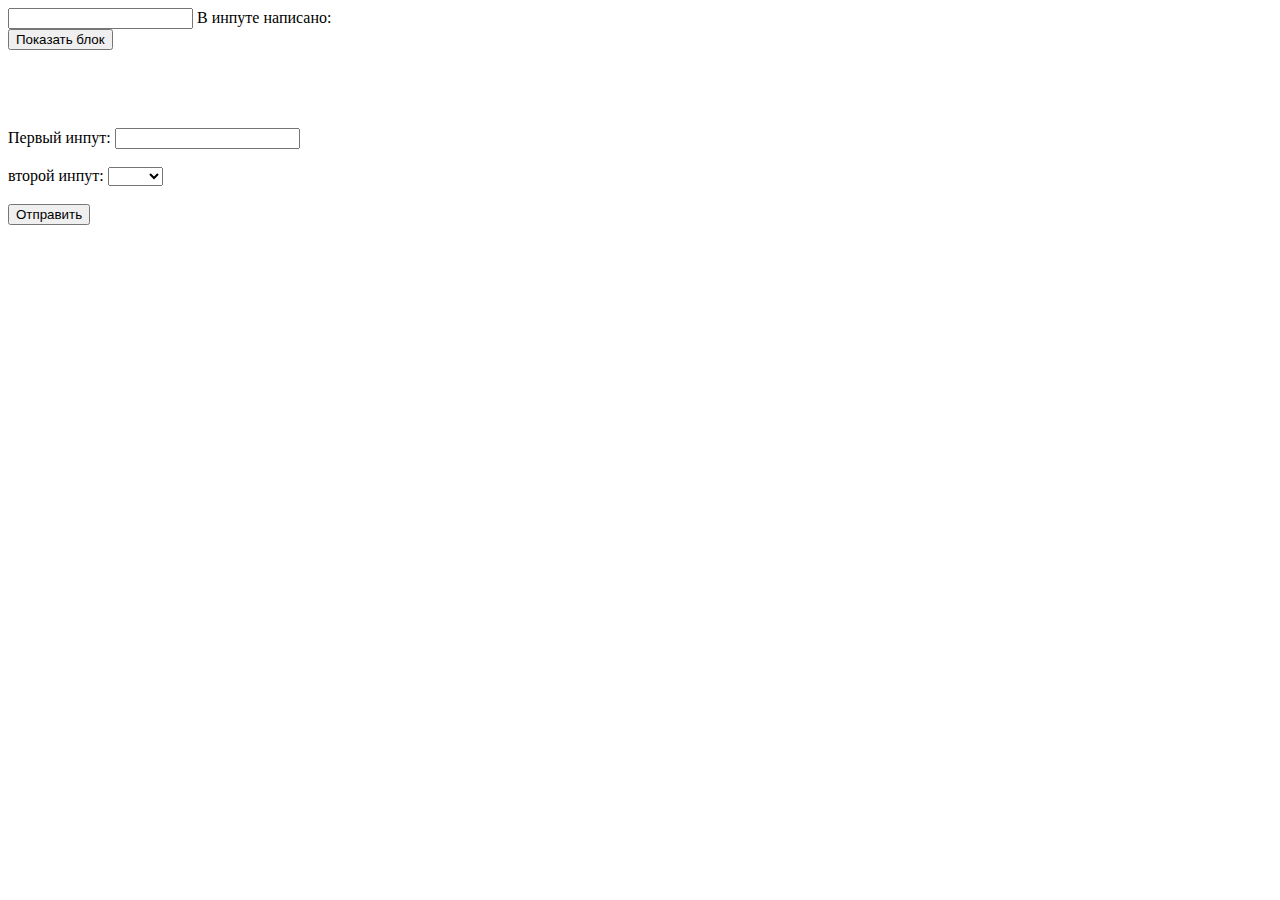
<file: Seminar8/index.html>
<!DOCTYPE html>
<html lang="en">
  <head>
    <meta charset="UTF-8" />
    <title>Homework</title>
    <link
      rel="stylesheet"
      href="https://cdnjs.cloudflare.com/ajax/libs/animate.css/4.0.0/animate.min.css"
    />
    <style>
      .message {
        width: 150px;
        padding: 20px;
        background: lightgoldenrodyellow;
        border: 1px solid orange;
        visibility: hidden;
      }
      .error {
        border: 0.3rem solid red;
      }
    </style>
  </head>
  <body>
    <!--
Обязательное задание.

Выполнить все задачи в теге script. Комментарии, в которых написаны задачи, не
стирать, код с решением задачи пишем под комментарием.
-->

    <input id="from" type="text" />
    В инпуте написано: <span></span>

    <br />

    <button class="messageBtn">Показать блок</button>
    <div class="message">Привет :)</div>

    <br />

    <form>
      <label>
        Первый инпут:
        <input class="form-control" type="text" />
      </label>
      <br />
      <br />
      <label>
        второй инпут:
        <select class="form-control">
          <option value=""></option>
          <option value="1">Один</option>
          <option value="2">Два</option>
        </select>
      </label>
      <br />
      <br />
      <button>Отправить</button>
    </form>

    <script>
      "use strict";

      /*
      1. При изменении значения в input с id="from", значение содержащееся в нем
      должно моментально отображаться в span. То есть при печати в input'е тег span
      также должен меняться.
      */
      const inputfrom = document.querySelector("#from");
      const span = document.querySelector("span");
      inputFrom.addEventListener("input", (e) => {
        span.textContent = e.target.value;
      });

      /*
      2. При клике на кнопку с классом messageBtn необходимо элементу с классом
      message:
      1) добавить два класса: animate__animated и animate__fadeInLeftBig
      2) поставить данному элементу стиль visibility в значение 'visible'.
       */
      const msgBtn = document.querySelector(".messageBtn");
      const msg = document.querySelector(".message");
      msgBtn.addEventListener("click", () => {
        msg.classList.add("animate__animated", "animate__fadeInLeftBig");
        msg.style.visibility = "visible";
      });

      /*
      3. Необходимо при отправке формы проверить, заполнены ли все поля в этой
      форме. Если какое-либо поле не заполнено, форма не должна отправляться, также
      должны быть подсвечены незаполненные поля (необходимо поставить класс error
      незаполненным полям).
      Как только пользователь начинает заполнять какое-либо поле, необходимо,
      при вводе в данное поле, произвести проверку:
      Если поле пустое, необходимо данное поле подсветить (поставить класс error
      данному полю).
      Если поле было чем-либо заполнено, подсветку (класс error) необходимо убрать.
       */
      const formEl = document.querySelector("form");
      const formControlEls = formEl.querySelectorAll("input, select");

      formEl.addEventListener("submit", (e) => {
        formControlEls.forEach((each) => {
          if (each.value === "") {
            each.classList.add("error");
            e.preventDefault();
          }
        });
      });

      formEl.addEventListener("input", (e) => {
        if (!e.target.classList.contains("form-control")) {
          return;
        }
        if (e.target.value === "") {
          e.target.classList.add("error");
        } else {
          e.target.classList.remove("error");
        }
      });
    </script>
  </body>
</html>
</file>
<file: Seminar11/style.css>
* {
  margin: 0;
  padding: 0;
}

body {
  font-family: "Lato", sans-serif;
}

img {
  max-width: 100%;
}

a {
  text-decoration: none;
}

summary {
  display: block;
}

summary::-webkit-details-marker {
  display: none;
}

.center {
  padding-left: calc(50% - 570px);
  padding-right: calc(50% - 570px);
}

.top {
  position: relative;
  overflow: hidden;
}

.header {
  min-height: 75px;
  background: #222222;
  display: -webkit-box;
  display: -ms-flexbox;
  display: flex;
  -webkit-box-orient: horizontal;
  -webkit-box-direction: normal;
  -ms-flex-direction: row;
  flex-direction: row;
  -ms-flex-wrap: wrap;
  flex-wrap: wrap;
  -webkit-box-pack: justify;
  -ms-flex-pack: justify;
  justify-content: space-between;
  -webkit-box-align: center;
  -ms-flex-align: center;
  align-items: center;
}

.header__left {
  display: -webkit-box;
  display: -ms-flexbox;
  display: flex;
  -webkit-box-align: center;
  -ms-flex-align: center;
  align-items: center;
  gap: 41px;
}

.header__right {
  display: -webkit-box;
  display: -ms-flexbox;
  display: flex;
  -webkit-box-align: center;
  -ms-flex-align: center;
  align-items: center;
  gap: 33px;
}

.header__checkbox {
  position: absolute;
  visibility: hidden;
  left: -9999999px;
}

.header__checkbox:checked ~ .mobile-menu {
  right: 0;
}

.mobile-menu {
  position: absolute;
  top: 75px;
  right: -232px;
  z-index: 1;
  -webkit-transition: right 0.6s;
  transition: right 0.6s;
  width: 232px;
  background: #ffffff;
  -webkit-box-shadow: 6px 4px 35px rgba(0, 0, 0, 0.21);
  box-shadow: 6px 4px 35px rgba(0, 0, 0, 0.21);
  padding: 32px;
  -webkit-box-sizing: border-box;
  box-sizing: border-box;
}

.mobile-menu__link-site {
  -webkit-box-align: center;
  -ms-flex-align: center;
  align-items: center;
  -ms-flex-pack: distribute;
  justify-content: space-around;
  background-color: #e8e8e8;
  padding: 8px;
  border-radius: 10px;
  margin-bottom: 24px;
  display: none;
}

.mobile-menu__heading {
  font-style: normal;
  font-weight: 700;
  font-size: 14px;
  line-height: 17px;
  color: #000000;
}

.mobile-menu__link {
  font-style: normal;
  font-weight: 400;
  font-size: 14px;
  line-height: 17px;
  color: #6f6e6e;
}

.mobile-menu__link:hover {
  color: #f16d7f;
}

.mobile-menu__title {
  font-style: normal;
  font-weight: 400;
  font-size: 14px;
  line-height: 17px;
  color: #f16d7f;
}

.mobile-menu__list {
  list-style-type: none;
  padding-left: 21px;
  display: -webkit-box;
  display: -ms-flexbox;
  display: flex;
  -webkit-box-orient: vertical;
  -webkit-box-direction: normal;
  -ms-flex-direction: column;
  flex-direction: column;
  gap: 11px;
  margin-top: 12px;
}

.mobile-menu__box {
  display: -webkit-box;
  display: -ms-flexbox;
  display: flex;
  -webkit-box-orient: vertical;
  -webkit-box-direction: normal;
  -ms-flex-direction: column;
  flex-direction: column;
  gap: 20px;
  margin-top: 24px;
}

.promo {
  display: -webkit-box;
  display: -ms-flexbox;
  display: flex;
  background: #f1e4e6;
  padding-left: calc(50% - 800px);
  padding-right: calc(50% - 800px);
}

.promo__img {
  width: 50%;
}

.promo__info {
  border-left: 12px solid #f16d7f;
  padding-left: 16px;
  margin-top: 48%;
}

.promo__title {
  font-style: normal;
  font-weight: 900;
  font-size: 48px;
  line-height: 58px;
  color: #222222;
}

.promo__heading {
  font-style: normal;
  font-weight: 700;
  font-size: 32px;
  line-height: 38px;
  color: #222222;
}

.promo__content {
  padding-left: 64px;
}

.sale {
  display: -ms-grid;
  display: grid;
  gap: 30px;
  grid-template-columns: repeat(3, 1fr);
  padding-top: 64px;
  padding-bottom: 96px;
}

.sale__item {
  position: relative;
}

.sale__content {
  position: absolute;
  width: 100%;
  height: 100%;
  top: 0;
  left: 0;
  display: -webkit-box;
  display: -ms-flexbox;
  display: flex;
  -webkit-box-orient: vertical;
  -webkit-box-direction: normal;
  -ms-flex-direction: column;
  flex-direction: column;
  -webkit-box-pack: center;
  -ms-flex-pack: center;
  justify-content: center;
  -webkit-box-align: center;
  -ms-flex-align: center;
  align-items: center;
}

.sale__item_big {
  grid-column: 1 / -1;
}

.sale__text {
  font-style: normal;
  font-weight: 400;
  font-size: 16px;
  line-height: 19px;
  text-align: center;
  color: #ffffff;
}

.sale__heading {
  font-style: normal;
  font-weight: 700;
  font-size: 24px;
  line-height: 29px;
  text-align: center;
  color: #f16d7f;
}

.product-box {
  padding-bottom: 96px;
}

.product-box__heading {
  font-style: normal;
  font-weight: 400;
  font-size: 30px;
  line-height: 36px;
  text-align: center;
  color: #222222;
}

.product-box__text {
  font-style: normal;
  font-weight: 400;
  font-size: 14px;
  line-height: 17px;
  text-align: center;
  margin-top: 6px;
  color: #9f9f9f;
}

.product-box__content {
  margin-top: 48px;
  display: -ms-grid;
  display: grid;
  -ms-grid-columns: (360px) [auto-fit];
  grid-template-columns: repeat(auto-fit, 360px);
  -webkit-box-pack: center;
  -ms-flex-pack: center;
  justify-content: center;
  gap: 30px;
}

.product {
  position: relative;
}

.product:hover .product__img {
  -webkit-filter: brightness(0.5);
  filter: brightness(0.5);
}

.product:hover .product__add {
  display: -webkit-box;
  display: -ms-flexbox;
  display: flex;
}

.product__img {
  width: 100%;
}

.product__add {
  position: absolute;
  top: 188px;
  left: 111px;
  border: 1px solid #fff;
  width: 139px;
  height: 44px;
  font-style: normal;
  font-weight: 400;
  font-size: 14px;
  line-height: 17px;
  display: none;
  -webkit-box-align: center;
  -ms-flex-align: center;
  align-items: center;
  -webkit-box-pack: center;
  -ms-flex-pack: center;
  justify-content: center;
  gap: 11px;
  color: #ffffff;
}

.product__add:hover {
  -webkit-box-shadow: 0 0 5px #fff;
  box-shadow: 0 0 5px #fff;
}

.product__add:hover svg path {
  fill: #f16d7f;
}

.product__content {
  background: #f8f8f8;
  display: -webkit-box;
  display: -ms-flexbox;
  display: flex;
  -webkit-box-orient: vertical;
  -webkit-box-direction: normal;
  -ms-flex-direction: column;
  flex-direction: column;
  -webkit-box-pack: center;
  -ms-flex-pack: center;
  justify-content: center;
  -webkit-box-align: start;
  -ms-flex-align: start;
  align-items: flex-start;
  padding: 24px 16px;
  gap: 16px;
}

.product__heading {
  font-style: normal;
  font-weight: 400;
  font-size: 13px;
  line-height: 16px;
  color: #000000;
}

.product__text {
  font-style: normal;
  font-weight: 300;
  font-size: 14px;
  line-height: 17px;
  color: #5d5d5d;
}

.product__price {
  font-style: normal;
  font-weight: 400;
  font-size: 16px;
  line-height: 19px;
  color: #f16d7f;
}

.product__button {
  position: relative;
  display: block;
  margin-top: 48px;
  border: none;
  background-color: transparent;
  margin-left: auto;
  margin-right: auto;
}
.button-text {
  position: absolute;
  font-size: 15px;
  top: 15px;
  left: 47px;
  color: #f26376;
}

.product__button:hover {
  background-color: #f26376;
}

.product__button:hover .button-text {
  color: #fff;
}

.advantages {
  background-color: #222222;
  padding-top: 104px;
  padding-bottom: 104px;
  display: -webkit-box;
  display: -ms-flexbox;
  display: flex;
  -webkit-box-orient: horizontal;
  -webkit-box-direction: normal;
  -ms-flex-direction: row;
  flex-direction: row;
  -ms-flex-wrap: wrap;
  flex-wrap: wrap;
  -webkit-box-pack: center;
  -ms-flex-pack: center;
  justify-content: center;
  gap: 30px;
}

.advantages__item {
  width: 360px;
  display: -webkit-box;
  display: -ms-flexbox;
  display: flex;
  -webkit-box-orient: vertical;
  -webkit-box-direction: normal;
  -ms-flex-direction: column;
  flex-direction: column;
  -webkit-box-align: center;
  -ms-flex-align: center;
  align-items: center;
  gap: 24px;
}

.advantages__heading {
  font-style: normal;
  font-weight: 400;
  font-size: 20px;
  line-height: 24px;
  color: #fbfbfb;
}

.advantages__text {
  font-style: normal;
  font-weight: 300;
  font-size: 14px;
  line-height: 17px;
  text-align: center;
  color: #fbfbfb;
}

.head {
  min-height: 148px;
  background: #f8f3f4;
  display: -webkit-box;
  display: -ms-flexbox;
  display: flex;
  -webkit-box-align: center;
  -ms-flex-align: center;
  align-items: center;
  -webkit-box-pack: justify;
  -ms-flex-pack: justify;
  justify-content: space-between;
}

.head__heading {
  font-style: normal;
  font-weight: 400;
  font-size: 24px;
  line-height: 29px;
  color: #f16d7f;
}

.breadcrumb {
  display: -webkit-box;
  display: -ms-flexbox;
  display: flex;
}

.breadcrumb__box-link:last-child .breadcrumb__link {
  font-weight: 700;
  color: #f16d7f;
}

.breadcrumb__box-link:not(:last-child)::after {
  content: "/";
  padding-left: 8px;
  padding-right: 8px;
  font-style: normal;
  font-weight: 300;
  font-size: 14px;
  line-height: 17px;
  color: #636363;
}

.breadcrumb__link {
  font-style: normal;
  font-weight: 300;
  font-size: 14px;
  line-height: 17px;
  color: #636363;
}

.breadcrumb__link:hover {
  color: #f16d7f;
}

.filter {
  width: 100%;
  padding: 13px 16px 16px;
  -webkit-box-sizing: border-box;
  box-sizing: border-box;
  position: absolute;
  z-index: 1;
}

.filter-box {
  position: relative;
  height: 40px;
  width: 360px;
}

.filter__link {
  font-style: normal;
  font-weight: 400;
  font-size: 14px;
  line-height: 17px;
  color: #6f6e6e;
}

.filter__link:hover {
  color: #f16d7f;
}

.filter__box {
  display: -webkit-box;
  display: -ms-flexbox;
  display: flex;
  -webkit-box-orient: vertical;
  -webkit-box-direction: normal;
  -ms-flex-direction: column;
  flex-direction: column;
  padding: 24px 16px;
  gap: 11px;
}

.filter-sort {
  padding-top: 39px;
  display: -webkit-box;
  display: -ms-flexbox;
  display: flex;
  gap: 30px;
}

.filter__summary {
  display: -webkit-box;
  display: -ms-flexbox;
  display: flex;
  gap: 11px;
  -webkit-box-align: center;
  -ms-flex-align: center;
  align-items: center;
}

.filter[open] {
  background: #ffffff;
  -webkit-box-shadow: 6px 4px 35px rgba(0, 0, 0, 0.21);
  box-shadow: 6px 4px 35px rgba(0, 0, 0, 0.21);
}

.filter[open] .filter__summary {
  color: #f16d7f;
}

.filter[open] .filter__img path {
  fill: #f16d7f;
}

.filter__category {
  margin-top: 16px;
}

.filter__category-summary {
  font-style: normal;
  font-weight: 400;
  font-size: 14px;
  line-height: 17px;
  color: #6f6e6e;
  padding: 8px 11px 11px;
  border-left: 5px solid #f16d7f;
  border-bottom: 1px solid #ebebeb;
}

.filter__category[open] .filter__category-summary {
  color: #f16d7f;
}

.sort {
  display: -webkit-box;
  display: -ms-flexbox;
  display: flex;
  gap: 28px;
  -webkit-box-align: center;
  -ms-flex-align: center;
  align-items: center;
}

.sort__details {
  position: relative;
}

.sort__summary {
  display: -webkit-box;
  display: -ms-flexbox;
  display: flex;
  -webkit-box-align: center;
  -ms-flex-align: center;
  align-items: center;
  gap: 10px;
}

.sort__content {
  position: absolute;
  display: -webkit-box;
  display: -ms-flexbox;
  display: flex;
  -webkit-box-orient: vertical;
  -webkit-box-direction: normal;
  -ms-flex-direction: column;
  flex-direction: column;
  gap: 6px;
  width: 79px;
  padding: 7px 9px 11px;
  background: #ffffff;
  -webkit-box-shadow: 6px 4px 35px rgba(0, 0, 0, 0.21);
  box-shadow: 6px 4px 35px rgba(0, 0, 0, 0.21);
  z-index: 1;
  top: 22px;
  left: -9px;
}

.button {
  width: 212px;
  height: 48px;
  display: -webkit-box;
  display: -ms-flexbox;
  display: flex;
  border: 1px solid #f16d7f;
  font-style: normal;
  font-weight: 400;
  font-size: 16px;
  line-height: 19px;
  color: #f16d7f;
  font-style: normal;
  font-weight: 400;
  font-size: 16px;
  line-height: 19px;
  color: #f16d7f;
  -webkit-box-pack: center;
  -ms-flex-pack: center;
  justify-content: center;
  -webkit-box-align: center;
  -ms-flex-align: center;
  align-items: center;
  gap: 22px;
  -webkit-transition: all 1s;
  transition: all 1s;
}

.button:hover {
  -webkit-transform: rotate(1720deg);
  transform: rotate(1720deg);
  color: #fff;
  background-color: #f16d7f;
}

.button:hover path {
  fill: white;
}

.slider {
  height: 777px;
  position: relative;
  background: #f7f7f7;
  display: -webkit-box;
  display: -ms-flexbox;
  display: flex;
  -webkit-box-pack: center;
  -ms-flex-pack: center;
  justify-content: center;
  -webkit-box-align: center;
  -ms-flex-align: center;
  align-items: center;
}

.slider__arrow {
  background: rgba(42, 42, 42, 0.15);
  display: -webkit-box;
  display: -ms-flexbox;
  display: flex;
  -webkit-box-pack: center;
  -ms-flex-pack: center;
  justify-content: center;
  -webkit-box-align: center;
  -ms-flex-align: center;
  align-items: center;
  width: 47px;
  height: 47px;
  position: absolute;
  top: 365px;
}

.slider__arrow:hover path {
  fill: #f16d7f;
}

.slider__arrow_left {
  left: 0;
}

.slider__arrow_right {
  right: 0;
}

.content {
  background-color: #fff;
  border: 1px solid #eaeaea;
  padding-top: 64px;
  padding-bottom: 64px;
  max-width: 1140px;
  margin: -65px auto 0;
  position: relative;
  z-index: 10;
  display: -webkit-box;
  display: -ms-flexbox;
  display: flex;
  -webkit-box-orient: vertical;
  -webkit-box-direction: normal;
  -ms-flex-direction: column;
  flex-direction: column;
  -webkit-box-align: center;
  -ms-flex-align: center;
  align-items: center;
}

.subscribe {
  min-height: 448px;
  background-repeat: no-repeat;
  background-image: url(./img/subscribe.jpg);
  max-width: 1600px;
  margin: 0 auto;
  background-position: center left;
  background-size: cover;
}

.subscribe__items {
  display: flex;
  justify-content: space-between;
  padding-top: 86px;
  padding-bottom: 126px;
}

.subscribe__item {
  display: flex;
  flex-direction: column;
  max-width: 360px;
  justify-content: center;
  align-items: center;
}

.subscribe__item-right {
  padding-right: 98px;
  display: flex;
  flex-direction: column;
  justify-content: center;
}

.subscribe__img {
  padding-bottom: 30px;
}

.subscribe__text {
  font-size: 18px;
  text-align: center;
}

.subscribe__title {
  display: flex;
  flex-direction: column;
  align-items: center;
  margin-bottom: 20px;
}

.subscribe__title-h2 {
  font-size: 20px;
  font-weight: 700;
}

.subscribe__title-h3 {
  font-size: 18px;
  font-weight: 400;
}

.subscribe__form {
  display: flex;
  justify-content: center;
  position: relative;
  align-items: center;
}

.subscribe__input {
  position: absolute;
  left: 5%;
  max-width: 170px;
  height: 36px;
  margin-right: 55px;
  z-index: 2;
  padding-left: 10px;
  color: rgba(34, 34, 36, 1);
  border: none;
  background-color: #e1e1e1;
}

.subscribe__button {
  border: none;
  background-color: transparent;
}

.footer {
  background-color: #222224;
  height: 79px;
  display: flex;
  justify-content: space-between;
  align-items: center;
  color: white;
}

.footer__link:hover {
  fill: #f16d7f;
}

@media screen and (min-width: 768px) and (max-width: 1024px) {
  .center {
    padding-left: calc(50% - 368px);
    padding-right: calc(50% - 368px);
  }

  .promo__title {
    font-size: 42px;
  }

  .promo__heading {
    font-size: 22px;
  }

  .sale {
    gap: 18px;
  }

  .product-box__content {
    grid-template-columns: repeat(auto-fit, 360px);
    gap: 16px;
  }

  .subscribe__items {
    flex-wrap: wrap;
    justify-content: center;
    gap: 30px;
  }
  .subscribe__item {
    margin-bottom: 48px;
  }

  .subscribe__item-right {
    padding: 0;
  }
}

@media screen and (min-width: 320px) and (max-width: 767px) {
  .center {
    margin: 0 auto;
    padding-right: 10px;
    padding-left: 10px;
  }

  .header__link-site {
    display: none;
  }

  .promo__img {
    display: none;
  }

  .promo {
    justify-content: center;
  }

  .promo__content {
    padding-left: 0;
    min-height: 363px;
    display: flex;
    justify-content: center;
    align-items: center;
  }

  .promo__info {
    margin-top: 0;
  }

  .promo__title {
    font-size: 36px;
    line-height: 30px;
  }

  .promo__heading {
    font-size: 19px;
    line-height: 32px;
  }

  .sale {
    display: flex;
    justify-content: center;
    flex-wrap: wrap;
    padding-bottom: 65px;
  }

  .big__img {
    min-height: 110px;
  }

  .product-box__content {
    display: flex;
    flex-direction: column;
  }

  .subscribe__items {
    flex-wrap: wrap;
    justify-content: center;
    gap: 30px;
  }
  .subscribe__item {
    margin-bottom: 48px;
  }

  .subscribe__item-right {
    padding: 0;
  }

  .footer {
    justify-content: center;
    gap: 40px;
    padding-top: 43px;
    padding-bottom: 10px;
    flex-direction: column-reverse;
  }

  .footer__text {
    margin-bottom: 13px;
  }
}
</file>
<file: Seminar13/css/style.css>
* {
    margin: 0;
    padding: 0;

}

a {
    text-decoration: none;
}

ul {
    list-style-type: none;
}

li {
    list-style-type: none;
}

.center__block {
    width: 100%;
    max-width: 1160px;
    margin: 0 auto;
    justify-content: center;


}

.body {
    font-family: 'Lato';
    font-style: normal;
    background: #E5E5E5;
}

.header__page {
    display: flex;
    height: 75px;
    align-items: center;
    background: #222222;
    fill: #E8E8E8;
}

.header__buttons {
    display: flex;
    align-items: flex-end;
    padding: 0 26px;
    height: 37px;
    justify-content: space-between;
}

.btn__left {
    display: flex;
    height: 100%;
    margin-left: 10px;
}

.btn__right {
    display: flex;
    align-items: flex-end;
    height: 100%;
    margin-right: 21px;
}

.search__btn {
    display: flex;
    align-items: flex-end;
    margin-left: 41px;

}

.menu__btn {
    display: flex;
    width: 32px;
    height: 23px;
    position: relative;
    transition: background-color 1s ease;
}

.account__btn {
    display: flex;
    align-items: flex-end;
    margin-left: 35px;
}

.cart__btn {
    display: flex;
    align-items: flex-end;
    margin-left: 32px;
}

.search__btn:hover {
    fill: #F16D7F;
}

.btn__right>a:hover {
    fill: #F16D7F;
}

.search__btn:active {
    fill: rgb(109, 192, 209);
}

.btn__right>a:active {
    fill: rgb(109, 192, 209);
}

.menu__btn:hover span {
    background-color: #F16D7F;
}

.menu__btn:active span {
    background-color: rgb(109, 192, 209);
}

.menu__btn span {
    display: block;
    margin: auto;
    width: 100%;
    height: 3px;
    background-color: #E8E8E8;
    position: relative;
}

.menu__btn span::before {
    content: "";
    display: block;
    width: 100%;
    height: 3px;
    background-color: inherit;
    position: absolute;
    top: -10px;
    left: 0;
}

.menu__btn span::after {
    content: "";
    display: block;
    width: 100%;
    height: 3px;
    background-color: inherit;
    position: absolute;
    top: 10px;
    left: 0;
}

.menu__list {
    visibility: hidden;
    max-width: 232px;
    width: 100%;
    outline: 2px solid #F1E4E6;
    background-color: #FFFFFF;
    box-shadow: 6px 4px 35px rgba(0, 0, 0, 0.21);
    padding: 0px;
    margin: 0;
    position: absolute;

    right: 0;
    top: 76px;
    z-index: 1;
}

.menu__chck {
    display: none;
}

.menu__chck:checked~.menu__list {
    visibility: visible;
}

.menu__list__item {
    margin: 20px 0 0 32px;
    text-transform: uppercase;


    font-family: 'Lato';
    font-style: normal;
    font-weight: 700;
    font-size: 14px;
    line-height: 17px;

    color: #000000;
}

.menu__list__item>a {
    text-transform: uppercase;

    font-family: 'Lato';
    font-style: normal;
    font-weight: 400;
    font-size: 14px;
    line-height: 17px;

    color: #F16D7F;
}

.menu__list__item:nth-last-child(1) {
    margin: 20px 0 32px 32px;

}

.menu__sublist__item {
    margin: 11px 0 0 21.5px;
}

.menu__sublist__item>a {
    font-family: 'Lato';
    font-style: normal;
    font-weight: 400;
    font-size: 14px;
    line-height: 17px;
    color: #6F6E6E;
}

.banner {
    background: #F1E4E6;
    min-height: 764px;
}

.banner__wrp {
    display: flex;
    justify-content: flex-end;
    min-height: inherit;
    background-image: url('../img/banner.png');
    background-repeat: no-repeat;
    background-size: contain;
    background-position: bottom left -220px;
}

.banner__content {
    margin: 290px 9.5% 0 0;
    max-width: 375px;
    display: flex;
    justify-content: right;

}

.banner__title {
    font-family: 'Lato';
    font-size: 48px;
    font-weight: 900;
    color: #222222;
    position: relative;
    word-break: break-all;
}

.banner__subtitle {
    display: block;
    width: 100%;
    font-size: 32px;
    color: #222222;
}

.banner__title::before {
    content: "";
    display: block;
    width: 12px;
    height: 92px;
    background-image: url('../img/banner_title.png');
    background-size: cover;
    position: absolute;
    top: 1px;
    left: -29px;

}

.purpure {
    color: #F16D7F;
}

.categories {
    margin-top: 65px;
    padding: 0 10px 0 10px;
    justify-content: center;
    box-sizing: border-box
}

.categories__list {
    display: grid;
    grid-template-columns: repeat(3, 1fr);
    column-gap: 30px;
    max-width: 1140px;
    list-style-type: none;
    flex-wrap: wrap;
}

.categories__item {
    display: flex;
    justify-content: center;
    align-items: center;
    width: 100%;
    max-width: 360px;
    min-height: 260px;
    margin: 0 0 30px 0;
    background-size: cover;
    background-position: center;
    background-repeat: no-repeat;
    word-break: break-all;
}

.categories__item__link {
    display: flex;
    justify-content: center;
    align-items: center;
    align-content: center;
    flex-wrap: wrap;
    min-height: inherit;
    width: 100%;
    text-decoration: none;
    cursor: pointer;
}

.categories__item__title,
.categories__item__subtitle {
    display: block;
    width: 100%;
    text-transform: uppercase;
}

.categories__item__title {
    font-style: normal;
    font-weight: 400;
    font-size: 16px;
    line-height: 19.2px;
    text-align: center;
    color: #FFFFFF;
}

.categories__item__subtitle {
    font-family: 'Lato';
    font-style: normal;
    font-weight: 400;
    font-size: 24px;
    line-height: 28.8px;
    text-align: center;
    color: #F16D7F;
}

.women {
    background-image: url(../img/women.png);
}

.men {
    background-image: url(../img/men.jpg);
}

.kid {
    background-image: url(../img/kid.jpg);
}

.accesories {
    margin: 0;
    grid-column: span 3;
    min-height: 180px;
    max-width: 100%;
    background-image: url(../img/accessories.jpg);
}

.product__catalog {
    margin-top: 96px;
    width: 100%;
    padding: 0 10px 0 10px;
    box-sizing: border-box
}

.products__title {
    display: flex;
    justify-content: center;
    font-family: 'Lato';
    font-style: normal;
    font-weight: 400;
    font-size: 30px;
    line-height: 36px;
    color: #222222;
    word-break: break-all;
}

.products__txt {
    display: flex;
    justify-content: center;
    margin-top: 6px;
    text-align: center;
    font-family: 'Lato';
    font-style: normal;
    font-weight: 400;
    font-size: 14px;
    line-height: 17px;
    color: #9F9F9F;
    word-break: break-all;
}

.products__list {
    margin-top: 48px;
    display: grid;
    grid-template-columns: repeat(3, 1fr);
    column-gap: 30px;
    max-width: 1140px;
}

.products__item {
    display: flex;
    justify-content: center;
    align-items: center;
    width: 100%;
    max-width: 360px;
    margin: 0 0 30px 0;
    background: #F8F8F8;
    box-sizing: border-box;
}

.brand__products__item {
    width: 100%;
    height: 100%;
    position: relative;
}

.products__item__photo {
    width: 100%;
    height: 100%;
    object-fit: cover;
}

.products__item__txt__wrp {
    margin-top: 21.35px;
    padding: 0 28.8px 0 16.46px;

}

.products__item__title {
    text-transform: uppercase;
    word-break: break-all;

    font-family: 'Lato';
    font-style: normal;
    font-weight: 400;
    font-size: 13px;
    line-height: 16px;
    color: #000000;
}

.products__item__txt {
    margin-top: 12.65px;
    font-family: 'Lato';
    font-style: normal;
    font-weight: 300;
    font-size: 14px;
    line-height: 17px;
    word-break: break-all;

    color: #5D5D5D;
}

.products__item__price {
    margin-top: 18px;
    margin-bottom: 18px;
    font-family: 'Lato';
    font-style: normal;
    font-weight: 400;
    font-size: 16px;
    line-height: 19px;

    color: #F16D7F;
}

.brand__products__item:hover .products__item__btn {
    display: flex
}

.brand__products__item:hover .products__item__btn:hover {
    background-color: #ccc;
    color: #000;
    border: 1px solid #000;
}

.brand__products__item:hover .products__item__btn:hover svg {
    fill: #000;
}

.brand__products__item:hover .products__item__btn:active {
    background-color: transparent;
    color: #fff;
    border: 1px solid #fff;
}

.brand__products__item:hover .products__item__btn:active svg {
    fill: #fff;
}

.products__item__photo__wrp {
    position: relative;
}

.brand__products__item:hover .products__item__photo__wrp:before {
    content: "";
    display: block;
    width: 100%;
    height: 100%;
    background: rgba(58, 56, 56, 0.86);
    position: absolute;
    top: 0;
    left: 0;
}

.products__item__btn {
    display: none;
    justify-content: center;
    align-items: center;
    width: 160px;
    padding: 10px;
    box-sizing: border-box;
    border: 1px solid #FFFFFF;
    background: transparent;
    text-align: center;
    font-size: 14px;
    line-height: 17px;
    color: #FFFFFF;
    position: absolute;
    top: calc(50% - 102px);
    left: calc(50% - 80px);
    z-index: 1;
}

.products__item__btn svg {
    fill: #fff;
    margin: 0 11px 0 0;
}

.products__btn {
    display: flex;
    justify-content: center;
    margin-top: 20px;
    margin-bottom: 95px;
}

.btn__add {
    background: none;
    padding: 14px 38px 13px 37px;
    border: 1px solid #FF6A6A;
    font-family: 'Lato';
    font-style: normal;
    font-weight: 400;
    font-size: 16px;
    line-height: 19px;
    color: #F26376;
}

.btn__add:hover {
    background: #F16D7F;
    border: 1px solid #FF6A6A;
    color: #FFFFFF;
}

.btn__add:active {
    background: #6aa9ce;
    border: 1px solid #3b2aad;
}

.footer__txt {
    color: #FBFBFB;
}

.benefits {
    background: #222224;
}

.benefits__list {
    display: grid;
    grid-template-columns: repeat(3, 1fr);
    column-gap: 30px;
    min-height: 341px;
}

.benefits__item {
    display: flex;
    flex-flow: column;
    align-items: center;
    width: 100%;
    height: 100%;
}

.benefits__item__icon__wrp {
    display: flex;
    justify-content: center;
    margin: 103px 0 0 0;
    min-height: 60px;

}

.benefits__item__link {
    fill: #F16D7F;
}

.benefits__item__title {
    margin: 0 0 0 0;
    text-align: center;

    font-family: 'Lato';
    font-style: normal;
    font-weight: 400;
    font-size: 19.96px;
    line-height: 24px;
    word-break: break-all;
}

.benefits__item__txt {
    margin: 16px 20px 0 20px;

    font-family: 'Lato';
    font-style: normal;
    font-weight: 300;
    font-size: 13.972px;
    line-height: 17px;
    text-align: center;
}

.cart {
    visibility: hidden;
    max-width: 1140px;
    margin: 0 auto;
    filter: drop-shadow(0px 4px 4px rgba(0, 0, 0, 0.25));
}

.cart h2 {
    margin: 96px auto 0 auto;
    text-transform: capitalize;
    text-align: center;

    font-family: 'Lato';
    font-style: normal;
    font-weight: 400;
    font-size: 30px;
    line-height: 36px;
    color: #222222;
}

.cart__item {
    background-color: #fff;
    margin-top: 40px;
    display: flex;
    width: 652px;
    height: 302px;
    filter: drop-shadow(17px 24px 19px rgba(0, 0, 0, 0.13));

}

.cart__item:first-of-type {
    margin-top: 64px;
}

.cart__item:last-of-type {
    margin-bottom: 96px;
}

.cart__item .img_wrapper {
    width: 262px;
    height: 100%;
    overflow: hidden;
}

.cart__item .img_wrapper img {
    width: 100%;
    height: 100%;
    object-fit: cover;
}

.cart__item .description {
    width: 262px;
    padding: 28px;
    position: relative;
}

.cart__item .description h6 {
    font-size: 24px;
    font-weight: 400;
    font-size: 24px;
    line-height: 29px;
    text-transform: uppercase;
    white-space: pre-wrap;
    display: inline;
}

.cart__item .description ul {
    margin-top: 42px;
}

.cart__item .description ul {
    margin-bottom: 6px;
}

.cart__item .description li span {
    color: #575757;
    text-transform: capitalize;
    font-weight: 400;
    font-size: 22px;
    line-height: 26px;
    margin-left: 4px;
}


.cart__item .description .price_value {
    color: #EF5B70 !important;
}

.card__item__btn {
    width: 18px;
    height: 18px;
    background: none;
    border: none;
    fill: #575757;
    position: relative;
    right: -22px;
    top: 28px;

}

.card__item__btn:hover {
    fill: #F16D7F;
    ;
}

.card__item__btn:active {
    fill: rgb(109, 192, 209);
}

.quantity_value {
    width: 43px;
    height: 24px;
    text-align: center;
    font-family: 'Lato';
    font-style: normal;
    font-weight: 400;
    font-size: 18px;
    line-height: 22px;
    border: 1px solid #EAEAEA;
    margin-left: 24px;
}

.comment {
    min-height: 448px;
    background-image: url(../img/fon_footer.jpg);
    background-size: cover;
    background-position: center;
    background-repeat: no-repeat;
    padding: 0 10px;
}

.comment__wrp {
    width: 100%;
    height: 100%;
}

.comment__list {
    display: grid;
    width: 100%;
    height: 100%;
    grid-template-columns: repeat(2, 360px);
    column-gap: 330px;
    list-style-type: none;
    flex-wrap: wrap;
    align-items: center;
}

.comment__content {
    display: flex;
    flex-flow: column;
    align-items: center;
    height: 100%;
    width: 100%;

}

.italic {
    font-style: italic;
}

.comment__photo {
    height: 96px;
    width: 96px;
    margin: 97px 0 0 0;
}

.comment__txt {
    margin: 30px 0 0 0;
    word-break: break-all;
    text-align: center;
    font-family: 'Lato';
    font-style: normal;
    font-weight: 400;
    font-size: 20px;
    line-height: 24px;
    text-align: center;

    color: #222224;
}

.subcribe__wrp {
    height: 100%;
    width: 100%;
    display: flex;
    flex-flow: column;
    align-items: center;
    box-sizing: border-box;
}

.subcribe__title {
    margin: 150px 0 0 0;
    font-family: 'Lato';
    font-style: normal;
    font-weight: 700;
    font-size: 24px;
    line-height: 167.2%;
    text-align: center;
    word-break: break-all;

    color: #222224;
}

.subcribe__txt {
    margin: 0 0 0 0;
    font-family: 'Lato';
    font-style: normal;
    font-weight: 400;
    font-size: 18px;
    line-height: 30.1px;
    text-align: center;
    word-break: break-all;

    color: #222224;
}


form {
    margin: 22px 0 0 0;
    display: flex;
    justify-content: space-between;
    max-width: 356px;
    width: 100%;
    min-height: 49px;
}

input[type="email"] {
    max-width: 256px;
    width: 100%;
    border-radius: 30px 0 0 30px;
    padding: 6px 6px 6px 23px;
    box-sizing: border-box;
    border: none;
    background-color: #E1E1E1;
    color: #222224;
    outline: 1px solid transparent;
}

input[type="email"]:focus {
    outline: 1px solid #F16D7F;
}

input[type="submit"] {
    max-width: 100px;
    width: 100%;
    border-radius: 0 30px 30px 0;
    border: none;
    background-color: #F16D7F;
    padding: 0;
    color: #fff;
}

input[type="email"]:focus~input[type="submit"] {
    outline: 1px solid #F16D7F;
}

input[type="submit"]:hover {
    background-color: rgb(53, 20, 20);
    color: #F16D7F;
}

input[type="submit"]:active {
    background-color: #F16D7F;
    color: #fff;
}

.meta {
    background: #222224;
}

.meta__wrp {
    display: flex;
    align-items: center;
    min-height: 79px;
    justify-content: space-between;
    padding: 0 10px 0 10px;
    box-sizing: border-box
}

.meta__info {
    margin-left: 10px;

    font-family: 'Lato';
    font-style: normal;
    font-weight: 400;
    font-size: 16px;
    line-height: 19px;

    color: #FBFBFB;
}

.meta__socials {
    display: flex;
    gap: 7.29px;
    margin: 0 0 0 0;
}

.meta__socials__btn {
    --color-1: #FFFFFF;
    --color-2: #000000;

}

.meta__socials__btn:hover {
    --color-1: #F16D7F;
    --color-2: #FFFFFF;
}


@media (max-width: 1100px) {
    .banner__content {
        margin: 290px 5% 0 0;
    }

    .products__list {
        column-gap: 2%;
    }

    .products__item {
        margin: 0 0 2% 0;
    }

    .banner__title {
        font-size: 44px;
    }

    .banner__subtitle {
        font-size: 24px;
    }

    .comment {
        background-color: rgb(243, 243, 243);
        background-position: bottom -10px left -200px;
        background-size: cover;

    }

    .comment__list {
        column-gap: 8%;
    }

}

@media(max-width:768px) {
    .banner {
        min-height: 368px;
    }

    .banner__content {
        margin: 138px 4% 0 0;
    }

    .banner__wrp {
        background-position: bottom left;
    }

    .banner__title {
        max-width: 283px;
        font-size: 44px;
        line-height: 52.8px;

    }

    .banner__subtitle {
        font-size: 24px;
        line-height: 28.8px;
    }

    .categories {
        padding: 0 16px 0 16px;

    }

    .categories__list {
        column-gap: 20px;
    }

    .categories__item {
        min-height: 167.62px;
        margin: 0 0 20px 0;
    }

    .accesories {
        min-height: 116px;
    }

    .product__catalog {
        margin-top: 90px;
    }

    .products__list {
        margin-top: 70px;
        grid-template-columns: repeat(2, 360px);
        column-gap: 16px;
    }

    .products__item {
        margin: 0 0 18px 0;

    }

    .products__btn {
        margin-top: 10px;
        margin-bottom: 65px;
    }

    .benefits__list {
        padding: 0 0 64px 0;
        grid-template-columns: repeat(1, 360px);
    }

    .benefits__item__icon__wrp {
        margin: 48.4px 0 0 0;
    }

    .comment__list {
        grid-template-columns: repeat(1, 360px);
        justify-content: center;

    }

    .comment__photo {
        margin: 64px 0 0 -15px;
    }


    .subcribe__title {
        margin: 75px 0 0 0;
    }

    form {
        margin: 17px 0 140px 0;
    }

    .comment {
        background-color: rgb(243, 243, 243);
        background-position: bottom -50px left -370px;
        background-size: cover;

    }

    .meta__wrp {
        padding: 0 32px 0 32px;
    }
}

@media(max-width:650px) {

    .banner__wrp {
        background-position: bottom left -85px;
        background-size: 60%;
    }

    .products__list {
        margin-block-start: calc(50% - 180px);
        margin-block-end: calc(50% - 180px);
        grid-template-columns: repeat(1, 360px);
    }

}

@media(max-width:520px) {
    .product__catalog {
        margin-top: 64px;
    }

    .banner__wrp {
        background-image: none;
    }

    .banner__content {
        margin: 148px auto 0 auto;
    }

}

@media(max-width:380px) {

    .account__btn,
    .cart__btn {
        display: none;
    }


    .header__buttons {
        padding: 0 5px 0 5px;
    }

    .btn__right {
        margin-right: 11px;
    }

    .banner {
        min-height: 363px;
    }

    .banner__content {
        margin: 148px 56px 0 0;
    }

    .banner__title {
        font-weight: 900;
        font-size: 38px;
        line-height: 46px;
    }

    .banner__subtitle {
        font-weight: 900;
        font-size: 20px;
        line-height: 24px;
    }

    .banner__title::before {
        content: "";
        display: block;
        width: 12px;
        height: 61px;
        background-image: url('../img/banner_title.png');
        background-size: cover;
        position: absolute;
        top: 1px;
        left: -29px;
    }

    .categories__list {
        display: grid;
        grid-template-columns: repeat(1, 1fr);
        list-style-type: none;
        flex-wrap: wrap;
    }

    .categories__item {
        max-width: 343px;
        min-height: 247px;
        margin: 0 auto 32px auto;
    }

    .accesories {
        grid-column: 1;
        min-height: 111px;
    }

    .product__catalog {
        padding: 0 8px 0 8px;
    }


    .products__list {
        grid-template-columns: repeat(1, 1fr);
        margin-top: 62.7px;
    }

    .product__catalog {
        margin-top: 32px;
    }

    .products__item {
        margin: 0 0 16px 0;
    }

    .products__item__price {
        margin-top: 17px;
        margin-bottom: 18px;
    }

    .products__btn {
        margin-top: 26.11px;
        margin-bottom: 96.5px;

    }

    .benefits__list {
        padding: 0 0 81px 0;
        grid-template-columns: repeat(1, 1fr);
        min-height: 341px;
    }

    .benefits__item__icon__wrp {
        margin: 48px 0 0 0;
        min-height: 57px;
    }

    .benefits__item__txt {
        margin: 14.7px 20px 0 20px;
    }

    .comment__list {
        grid-template-columns: repeat(1, 1fr);
    }

    .comment__txt {
        font-family: 'Lato';
        font-style: normal;
        font-weight: 400;
        font-size: 18px;
        line-height: 22px;
        text-align: center;
    }

    .subcribe__title {
        margin: 59px 0 0 0;
        font-family: 'Lato';
        font-style: normal;
        font-weight: 700;
        font-size: 24px;
        line-height: 35px;

    }

    .subcribe__txt {
        margin: 0 0 0 0;
        font-weight: 400;
        font-size: 14px;
        line-height: 153.2%;

    }

    form {
        margin: 22.15px 0 109.2px 0;

    }

    .comment {
        background-color: rgb(243, 243, 243);
        background-position: bottom left -500px;
        background-size: cover;

    }

    .meta__wrp {
        padding: 0 32px 0 32px;
    }


    .meta__wrp {
        padding: 43px 32px 0 32px;
        flex-direction: column-reverse;
    }

    .meta__info {
        margin: 40px 0 9px 0;
    }
}
</file>
